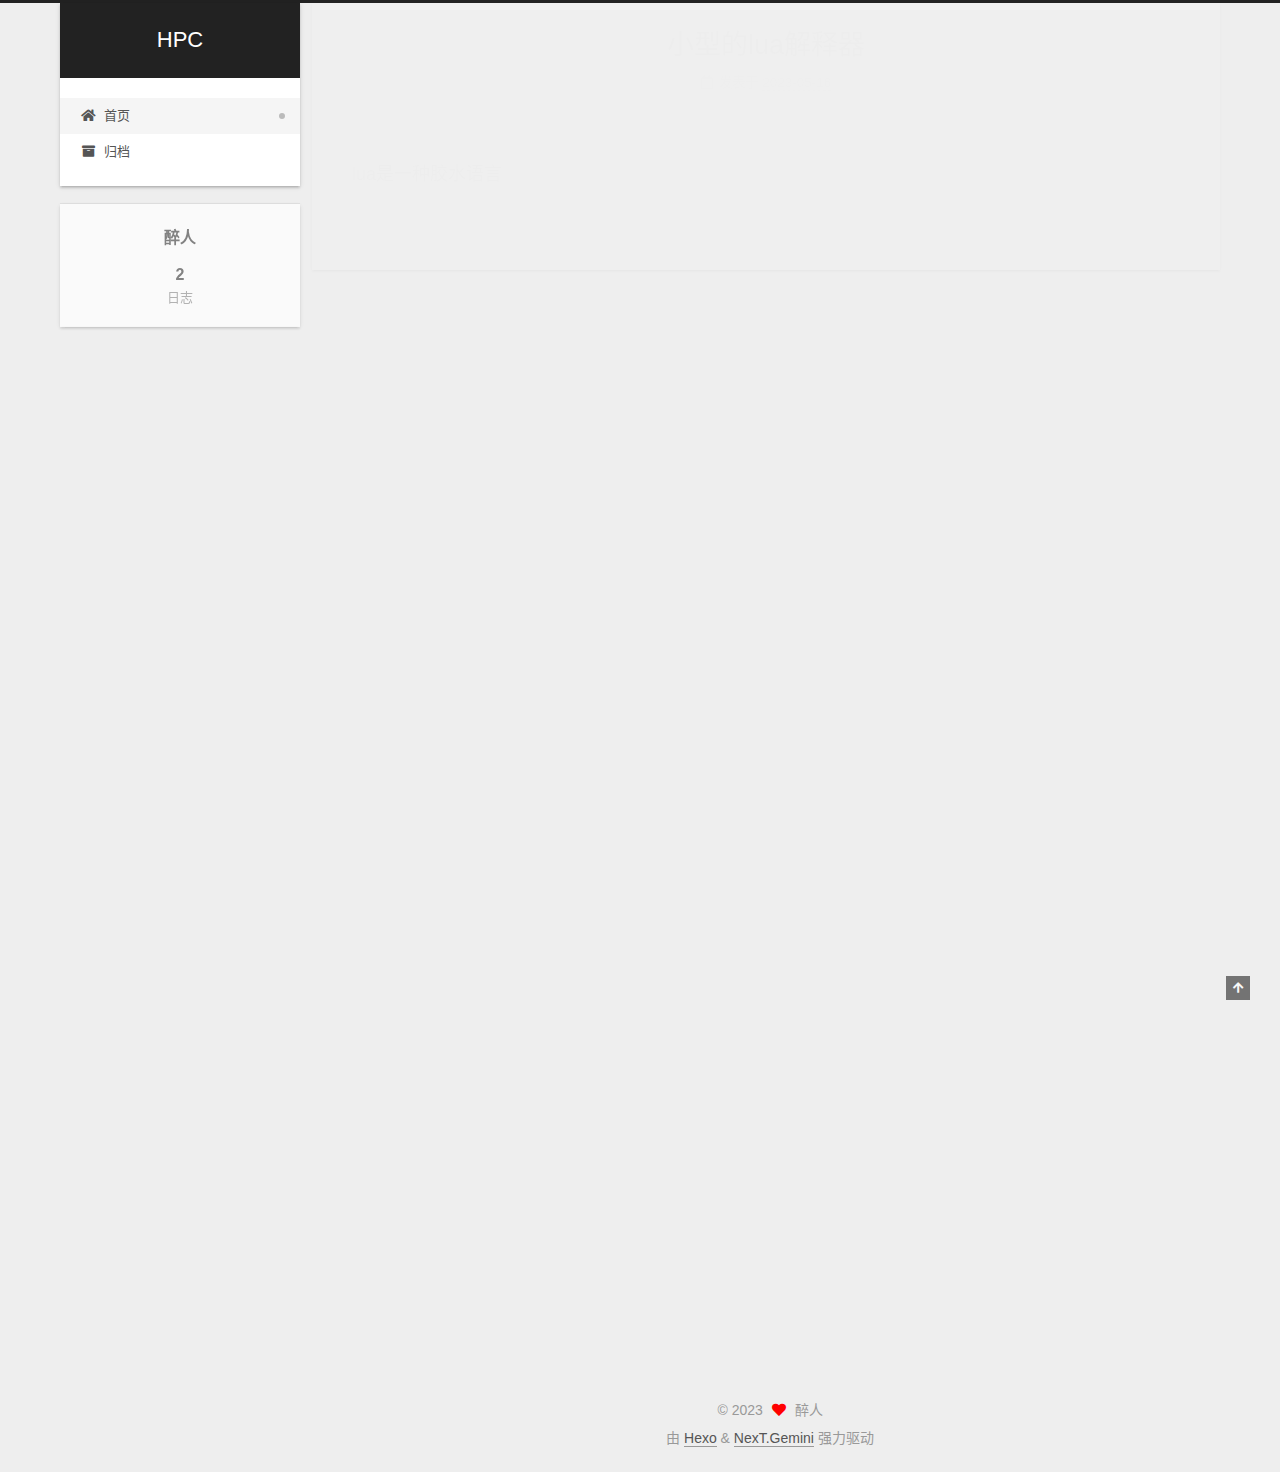
<file: index.html>
<!DOCTYPE html>
<html lang="zh-CN">
<head>
  <meta charset="UTF-8">
<meta name="viewport" content="width=device-width, initial-scale=1, maximum-scale=2">
<meta name="theme-color" content="#222">
<meta name="generator" content="Hexo 6.3.0">
  <link rel="apple-touch-icon" sizes="180x180" href="/images/apple-touch-icon-next.png">
  <link rel="icon" type="image/png" sizes="32x32" href="/images/favicon-32x32-next.png">
  <link rel="icon" type="image/png" sizes="16x16" href="/images/favicon-16x16-next.png">
  <link rel="mask-icon" href="/images/logo.svg" color="#222">

<link rel="stylesheet" href="/css/main.css">


<link rel="stylesheet" href="/lib/font-awesome/css/all.min.css">

<script id="hexo-configurations">
    var NexT = window.NexT || {};
    var CONFIG = {"hostname":"example.com","root":"/","scheme":"Gemini","version":"7.8.0","exturl":false,"sidebar":{"position":"left","display":"post","padding":18,"offset":12,"onmobile":false},"copycode":{"enable":false,"show_result":false,"style":null},"back2top":{"enable":true,"sidebar":false,"scrollpercent":false},"bookmark":{"enable":false,"color":"#222","save":"auto"},"fancybox":false,"mediumzoom":false,"lazyload":false,"pangu":false,"comments":{"style":"tabs","active":null,"storage":true,"lazyload":false,"nav":null},"algolia":{"hits":{"per_page":10},"labels":{"input_placeholder":"Search for Posts","hits_empty":"We didn't find any results for the search: ${query}","hits_stats":"${hits} results found in ${time} ms"}},"localsearch":{"enable":false,"trigger":"auto","top_n_per_article":1,"unescape":false,"preload":false},"motion":{"enable":true,"async":false,"transition":{"post_block":"fadeIn","post_header":"slideDownIn","post_body":"slideDownIn","coll_header":"slideLeftIn","sidebar":"slideUpIn"}}};
  </script>

  <meta property="og:type" content="website">
<meta property="og:title" content="HPC">
<meta property="og:url" content="http://example.com/index.html">
<meta property="og:site_name" content="HPC">
<meta property="og:locale" content="zh_CN">
<meta property="article:author" content="醉人">
<meta name="twitter:card" content="summary">

<link rel="canonical" href="http://example.com/">


<script id="page-configurations">
  // https://hexo.io/docs/variables.html
  CONFIG.page = {
    sidebar: "",
    isHome : true,
    isPost : false,
    lang   : 'zh-CN'
  };
</script>

  <title>HPC</title>
  






  <noscript>
  <style>
  .use-motion .brand,
  .use-motion .menu-item,
  .sidebar-inner,
  .use-motion .post-block,
  .use-motion .pagination,
  .use-motion .comments,
  .use-motion .post-header,
  .use-motion .post-body,
  .use-motion .collection-header { opacity: initial; }

  .use-motion .site-title,
  .use-motion .site-subtitle {
    opacity: initial;
    top: initial;
  }

  .use-motion .logo-line-before i { left: initial; }
  .use-motion .logo-line-after i { right: initial; }
  </style>
</noscript>

</head>

<body itemscope itemtype="http://schema.org/WebPage">
  <div class="container use-motion">
    <div class="headband"></div>

    <header class="header" itemscope itemtype="http://schema.org/WPHeader">
      <div class="header-inner"><div class="site-brand-container">
  <div class="site-nav-toggle">
    <div class="toggle" aria-label="切换导航栏">
      <span class="toggle-line toggle-line-first"></span>
      <span class="toggle-line toggle-line-middle"></span>
      <span class="toggle-line toggle-line-last"></span>
    </div>
  </div>

  <div class="site-meta">

    <a href="/" class="brand" rel="start">
      <span class="logo-line-before"><i></i></span>
      <h1 class="site-title">HPC</h1>
      <span class="logo-line-after"><i></i></span>
    </a>
  </div>

  <div class="site-nav-right">
    <div class="toggle popup-trigger">
    </div>
  </div>
</div>




<nav class="site-nav">
  <ul id="menu" class="main-menu menu">
        <li class="menu-item menu-item-home">

    <a href="/" rel="section"><i class="fa fa-home fa-fw"></i>首页</a>

  </li>
        <li class="menu-item menu-item-archives">

    <a href="/archives/" rel="section"><i class="fa fa-archive fa-fw"></i>归档</a>

  </li>
  </ul>
</nav>




</div>
    </header>

    
  <div class="back-to-top">
    <i class="fa fa-arrow-up"></i>
    <span>0%</span>
  </div>


    <main class="main">
      <div class="main-inner">
        <div class="content-wrap">
          

          <div class="content index posts-expand">
            
      
  
  
  <article itemscope itemtype="http://schema.org/Article" class="post-block" lang="zh-CN">
    <link itemprop="mainEntityOfPage" href="http://example.com/2023/05/16/compiler-principle/">

    <span hidden itemprop="author" itemscope itemtype="http://schema.org/Person">
      <meta itemprop="image" content="/images/avatar.gif">
      <meta itemprop="name" content="醉人">
      <meta itemprop="description" content="">
    </span>

    <span hidden itemprop="publisher" itemscope itemtype="http://schema.org/Organization">
      <meta itemprop="name" content="HPC">
    </span>
      <header class="post-header">
        <h2 class="post-title" itemprop="name headline">
          
            <a href="/2023/05/16/compiler-principle/" class="post-title-link" itemprop="url">小型的lua解释器</a>
        </h2>

        <div class="post-meta">
            <span class="post-meta-item">
              <span class="post-meta-item-icon">
                <i class="far fa-calendar"></i>
              </span>
              <span class="post-meta-item-text">发表于</span>
              

              <time title="创建时间：2023-05-16 15:42:59 / 修改时间：15:43:33" itemprop="dateCreated datePublished" datetime="2023-05-16T15:42:59+08:00">2023-05-16</time>
            </span>

          

        </div>
      </header>

    
    
    
    <div class="post-body" itemprop="articleBody">

      
          <p>lua是一种胶水语言</p>

      
    </div>

    
    
    
      <footer class="post-footer">
        <div class="post-eof"></div>
      </footer>
  </article>
  
  
  

      
  
  
  <article itemscope itemtype="http://schema.org/Article" class="post-block" lang="zh-CN">
    <link itemprop="mainEntityOfPage" href="http://example.com/2023/03/12/hello-world/">

    <span hidden itemprop="author" itemscope itemtype="http://schema.org/Person">
      <meta itemprop="image" content="/images/avatar.gif">
      <meta itemprop="name" content="醉人">
      <meta itemprop="description" content="">
    </span>

    <span hidden itemprop="publisher" itemscope itemtype="http://schema.org/Organization">
      <meta itemprop="name" content="HPC">
    </span>
      <header class="post-header">
        <h2 class="post-title" itemprop="name headline">
          
            <a href="/2023/03/12/hello-world/" class="post-title-link" itemprop="url">Hello World</a>
        </h2>

        <div class="post-meta">
            <span class="post-meta-item">
              <span class="post-meta-item-icon">
                <i class="far fa-calendar"></i>
              </span>
              <span class="post-meta-item-text">发表于</span>

              <time title="创建时间：2023-03-12 15:30:56" itemprop="dateCreated datePublished" datetime="2023-03-12T15:30:56+08:00">2023-03-12</time>
            </span>

          

        </div>
      </header>

    
    
    
    <div class="post-body" itemprop="articleBody">

      
          <p>Welcome to <a target="_blank" rel="noopener" href="https://hexo.io/">Hexo</a>! This is your very first post. Check <a target="_blank" rel="noopener" href="https://hexo.io/docs/">documentation</a> for more info. If you get any problems when using Hexo, you can find the answer in <a target="_blank" rel="noopener" href="https://hexo.io/docs/troubleshooting.html">troubleshooting</a> or you can ask me on <a target="_blank" rel="noopener" href="https://github.com/hexojs/hexo/issues">GitHub</a>.</p>
<h2 id="Quick-Start"><a href="#Quick-Start" class="headerlink" title="Quick Start"></a>Quick Start</h2><h3 id="Create-a-new-post"><a href="#Create-a-new-post" class="headerlink" title="Create a new post"></a>Create a new post</h3><figure class="highlight bash"><table><tr><td class="gutter"><pre><span class="line">1</span><br></pre></td><td class="code"><pre><span class="line">$ hexo new <span class="string">&quot;My New Post&quot;</span></span><br></pre></td></tr></table></figure>

<p>More info: <a target="_blank" rel="noopener" href="https://hexo.io/docs/writing.html">Writing</a></p>
<h3 id="Run-server"><a href="#Run-server" class="headerlink" title="Run server"></a>Run server</h3><figure class="highlight bash"><table><tr><td class="gutter"><pre><span class="line">1</span><br></pre></td><td class="code"><pre><span class="line">$ hexo server</span><br></pre></td></tr></table></figure>

<p>More info: <a target="_blank" rel="noopener" href="https://hexo.io/docs/server.html">Server</a></p>
<h3 id="Generate-static-files"><a href="#Generate-static-files" class="headerlink" title="Generate static files"></a>Generate static files</h3><figure class="highlight bash"><table><tr><td class="gutter"><pre><span class="line">1</span><br></pre></td><td class="code"><pre><span class="line">$ hexo generate</span><br></pre></td></tr></table></figure>

<p>More info: <a target="_blank" rel="noopener" href="https://hexo.io/docs/generating.html">Generating</a></p>
<h3 id="Deploy-to-remote-sites"><a href="#Deploy-to-remote-sites" class="headerlink" title="Deploy to remote sites"></a>Deploy to remote sites</h3><figure class="highlight bash"><table><tr><td class="gutter"><pre><span class="line">1</span><br></pre></td><td class="code"><pre><span class="line">$ hexo deploy</span><br></pre></td></tr></table></figure>

<p>More info: <a target="_blank" rel="noopener" href="https://hexo.io/docs/one-command-deployment.html">Deployment</a></p>

      
    </div>

    
    
    
      <footer class="post-footer">
        <div class="post-eof"></div>
      </footer>
  </article>
  
  
  


  



          </div>
          

<script>
  window.addEventListener('tabs:register', () => {
    let { activeClass } = CONFIG.comments;
    if (CONFIG.comments.storage) {
      activeClass = localStorage.getItem('comments_active') || activeClass;
    }
    if (activeClass) {
      let activeTab = document.querySelector(`a[href="#comment-${activeClass}"]`);
      if (activeTab) {
        activeTab.click();
      }
    }
  });
  if (CONFIG.comments.storage) {
    window.addEventListener('tabs:click', event => {
      if (!event.target.matches('.tabs-comment .tab-content .tab-pane')) return;
      let commentClass = event.target.classList[1];
      localStorage.setItem('comments_active', commentClass);
    });
  }
</script>

        </div>
          
  
  <div class="toggle sidebar-toggle">
    <span class="toggle-line toggle-line-first"></span>
    <span class="toggle-line toggle-line-middle"></span>
    <span class="toggle-line toggle-line-last"></span>
  </div>

  <aside class="sidebar">
    <div class="sidebar-inner">

      <ul class="sidebar-nav motion-element">
        <li class="sidebar-nav-toc">
          文章目录
        </li>
        <li class="sidebar-nav-overview">
          站点概览
        </li>
      </ul>

      <!--noindex-->
      <div class="post-toc-wrap sidebar-panel">
      </div>
      <!--/noindex-->

      <div class="site-overview-wrap sidebar-panel">
        <div class="site-author motion-element" itemprop="author" itemscope itemtype="http://schema.org/Person">
  <p class="site-author-name" itemprop="name">醉人</p>
  <div class="site-description" itemprop="description"></div>
</div>
<div class="site-state-wrap motion-element">
  <nav class="site-state">
      <div class="site-state-item site-state-posts">
          <a href="/archives/">
        
          <span class="site-state-item-count">2</span>
          <span class="site-state-item-name">日志</span>
        </a>
      </div>
  </nav>
</div>



      </div>

    </div>
  </aside>
  <div id="sidebar-dimmer"></div>


      </div>
    </main>

    <footer class="footer">
      <div class="footer-inner">
        

        

<div class="copyright">
  
  &copy; 
  <span itemprop="copyrightYear">2023</span>
  <span class="with-love">
    <i class="fa fa-heart"></i>
  </span>
  <span class="author" itemprop="copyrightHolder">醉人</span>
</div>
  <div class="powered-by">由 <a href="https://hexo.io/" class="theme-link" rel="noopener" target="_blank">Hexo</a> & <a href="https://theme-next.org/" class="theme-link" rel="noopener" target="_blank">NexT.Gemini</a> 强力驱动
  </div>

        








      </div>
    </footer>
  </div>

  
  <script src="/lib/anime.min.js"></script>
  <script src="/lib/velocity/velocity.min.js"></script>
  <script src="/lib/velocity/velocity.ui.min.js"></script>

<script src="/js/utils.js"></script>

<script src="/js/motion.js"></script>


<script src="/js/schemes/pisces.js"></script>


<script src="/js/next-boot.js"></script>




  















  

  

</body>
</html>
</file>
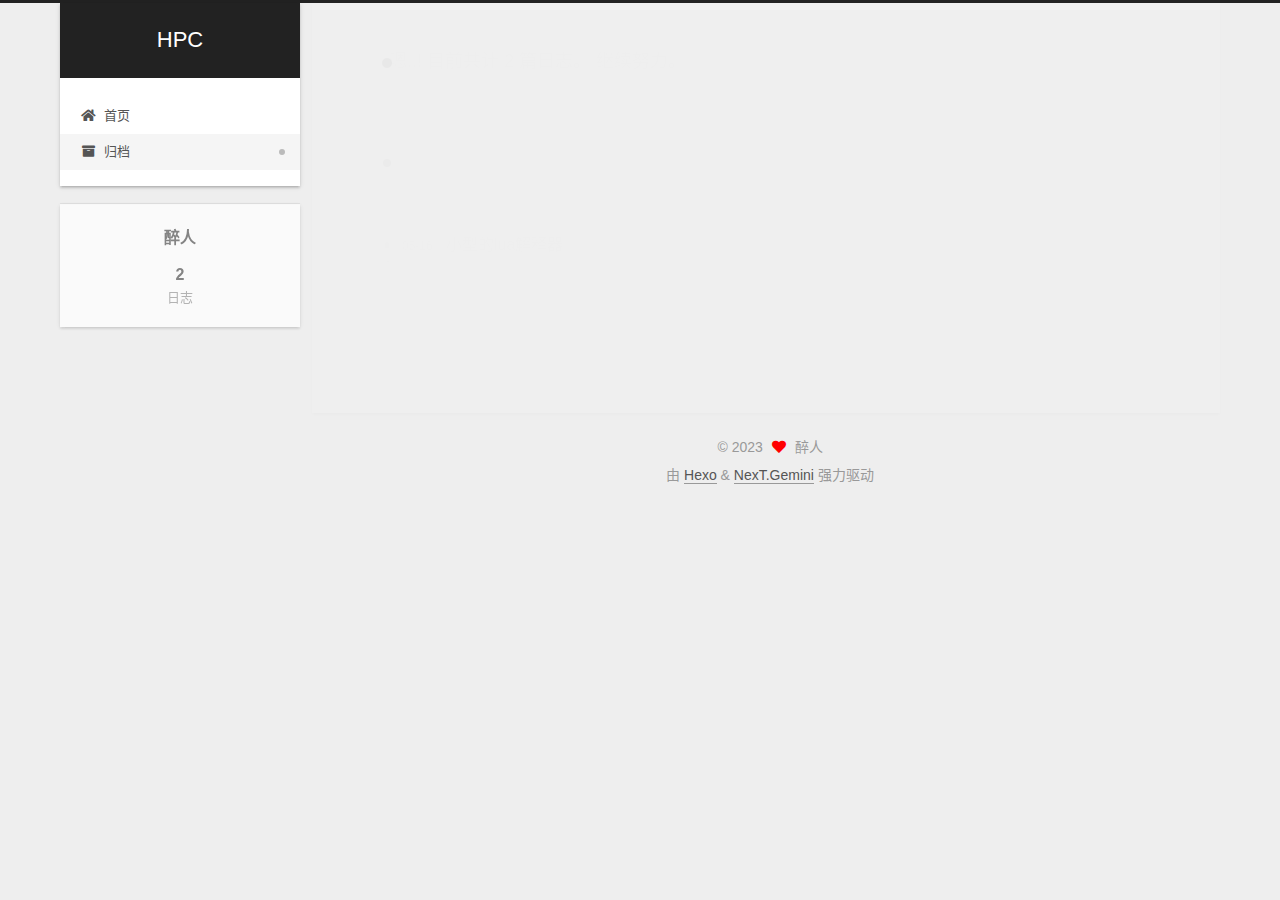
<file: archives/index.html>
<!DOCTYPE html>
<html lang="zh-CN">
<head>
  <meta charset="UTF-8">
<meta name="viewport" content="width=device-width, initial-scale=1, maximum-scale=2">
<meta name="theme-color" content="#222">
<meta name="generator" content="Hexo 6.3.0">
  <link rel="apple-touch-icon" sizes="180x180" href="/images/apple-touch-icon-next.png">
  <link rel="icon" type="image/png" sizes="32x32" href="/images/favicon-32x32-next.png">
  <link rel="icon" type="image/png" sizes="16x16" href="/images/favicon-16x16-next.png">
  <link rel="mask-icon" href="/images/logo.svg" color="#222">

<link rel="stylesheet" href="/css/main.css">


<link rel="stylesheet" href="/lib/font-awesome/css/all.min.css">

<script id="hexo-configurations">
    var NexT = window.NexT || {};
    var CONFIG = {"hostname":"example.com","root":"/","scheme":"Gemini","version":"7.8.0","exturl":false,"sidebar":{"position":"left","display":"post","padding":18,"offset":12,"onmobile":false},"copycode":{"enable":false,"show_result":false,"style":null},"back2top":{"enable":true,"sidebar":false,"scrollpercent":false},"bookmark":{"enable":false,"color":"#222","save":"auto"},"fancybox":false,"mediumzoom":false,"lazyload":false,"pangu":false,"comments":{"style":"tabs","active":null,"storage":true,"lazyload":false,"nav":null},"algolia":{"hits":{"per_page":10},"labels":{"input_placeholder":"Search for Posts","hits_empty":"We didn't find any results for the search: ${query}","hits_stats":"${hits} results found in ${time} ms"}},"localsearch":{"enable":false,"trigger":"auto","top_n_per_article":1,"unescape":false,"preload":false},"motion":{"enable":true,"async":false,"transition":{"post_block":"fadeIn","post_header":"slideDownIn","post_body":"slideDownIn","coll_header":"slideLeftIn","sidebar":"slideUpIn"}}};
  </script>

  <meta property="og:type" content="website">
<meta property="og:title" content="HPC">
<meta property="og:url" content="http://example.com/archives/index.html">
<meta property="og:site_name" content="HPC">
<meta property="og:locale" content="zh_CN">
<meta property="article:author" content="醉人">
<meta name="twitter:card" content="summary">

<link rel="canonical" href="http://example.com/archives/">


<script id="page-configurations">
  // https://hexo.io/docs/variables.html
  CONFIG.page = {
    sidebar: "",
    isHome : false,
    isPost : false,
    lang   : 'zh-CN'
  };
</script>

  <title>归档 | HPC</title>
  






  <noscript>
  <style>
  .use-motion .brand,
  .use-motion .menu-item,
  .sidebar-inner,
  .use-motion .post-block,
  .use-motion .pagination,
  .use-motion .comments,
  .use-motion .post-header,
  .use-motion .post-body,
  .use-motion .collection-header { opacity: initial; }

  .use-motion .site-title,
  .use-motion .site-subtitle {
    opacity: initial;
    top: initial;
  }

  .use-motion .logo-line-before i { left: initial; }
  .use-motion .logo-line-after i { right: initial; }
  </style>
</noscript>

</head>

<body itemscope itemtype="http://schema.org/WebPage">
  <div class="container use-motion">
    <div class="headband"></div>

    <header class="header" itemscope itemtype="http://schema.org/WPHeader">
      <div class="header-inner"><div class="site-brand-container">
  <div class="site-nav-toggle">
    <div class="toggle" aria-label="切换导航栏">
      <span class="toggle-line toggle-line-first"></span>
      <span class="toggle-line toggle-line-middle"></span>
      <span class="toggle-line toggle-line-last"></span>
    </div>
  </div>

  <div class="site-meta">

    <a href="/" class="brand" rel="start">
      <span class="logo-line-before"><i></i></span>
      <h1 class="site-title">HPC</h1>
      <span class="logo-line-after"><i></i></span>
    </a>
  </div>

  <div class="site-nav-right">
    <div class="toggle popup-trigger">
    </div>
  </div>
</div>




<nav class="site-nav">
  <ul id="menu" class="main-menu menu">
        <li class="menu-item menu-item-home">

    <a href="/" rel="section"><i class="fa fa-home fa-fw"></i>首页</a>

  </li>
        <li class="menu-item menu-item-archives">

    <a href="/archives/" rel="section"><i class="fa fa-archive fa-fw"></i>归档</a>

  </li>
  </ul>
</nav>




</div>
    </header>

    
  <div class="back-to-top">
    <i class="fa fa-arrow-up"></i>
    <span>0%</span>
  </div>


    <main class="main">
      <div class="main-inner">
        <div class="content-wrap">
          

          <div class="content archive">
            

  
  
  
  <div class="post-block">
    <div class="posts-collapse">
      <div class="collection-title">
        <span class="collection-header">嗯..! 目前共计 2 篇日志。 继续努力。</span>
      </div>

      
    <div class="collection-year">
      <span class="collection-header">2023</span>
    </div>

  <article itemscope itemtype="http://schema.org/Article">
    <header class="post-header">

      <div class="post-meta">
        <time itemprop="dateCreated"
              datetime="2023-05-16T15:42:59+08:00"
              content="2023-05-16">
          05-16
        </time>
      </div>

      <div class="post-title">
          <a class="post-title-link" href="/2023/05/16/compiler-principle/" itemprop="url">
            <span itemprop="name">小型的lua解释器</span>
          </a>
      </div>

    </header>
  </article>

  <article itemscope itemtype="http://schema.org/Article">
    <header class="post-header">

      <div class="post-meta">
        <time itemprop="dateCreated"
              datetime="2023-03-12T15:30:56+08:00"
              content="2023-03-12">
          03-12
        </time>
      </div>

      <div class="post-title">
          <a class="post-title-link" href="/2023/03/12/hello-world/" itemprop="url">
            <span itemprop="name">Hello World</span>
          </a>
      </div>

    </header>
  </article>


    </div>
  </div>
  
  
  

  



          </div>
          

<script>
  window.addEventListener('tabs:register', () => {
    let { activeClass } = CONFIG.comments;
    if (CONFIG.comments.storage) {
      activeClass = localStorage.getItem('comments_active') || activeClass;
    }
    if (activeClass) {
      let activeTab = document.querySelector(`a[href="#comment-${activeClass}"]`);
      if (activeTab) {
        activeTab.click();
      }
    }
  });
  if (CONFIG.comments.storage) {
    window.addEventListener('tabs:click', event => {
      if (!event.target.matches('.tabs-comment .tab-content .tab-pane')) return;
      let commentClass = event.target.classList[1];
      localStorage.setItem('comments_active', commentClass);
    });
  }
</script>

        </div>
          
  
  <div class="toggle sidebar-toggle">
    <span class="toggle-line toggle-line-first"></span>
    <span class="toggle-line toggle-line-middle"></span>
    <span class="toggle-line toggle-line-last"></span>
  </div>

  <aside class="sidebar">
    <div class="sidebar-inner">

      <ul class="sidebar-nav motion-element">
        <li class="sidebar-nav-toc">
          文章目录
        </li>
        <li class="sidebar-nav-overview">
          站点概览
        </li>
      </ul>

      <!--noindex-->
      <div class="post-toc-wrap sidebar-panel">
      </div>
      <!--/noindex-->

      <div class="site-overview-wrap sidebar-panel">
        <div class="site-author motion-element" itemprop="author" itemscope itemtype="http://schema.org/Person">
  <p class="site-author-name" itemprop="name">醉人</p>
  <div class="site-description" itemprop="description"></div>
</div>
<div class="site-state-wrap motion-element">
  <nav class="site-state">
      <div class="site-state-item site-state-posts">
          <a href="/archives/">
        
          <span class="site-state-item-count">2</span>
          <span class="site-state-item-name">日志</span>
        </a>
      </div>
  </nav>
</div>



      </div>

    </div>
  </aside>
  <div id="sidebar-dimmer"></div>


      </div>
    </main>

    <footer class="footer">
      <div class="footer-inner">
        

        

<div class="copyright">
  
  &copy; 
  <span itemprop="copyrightYear">2023</span>
  <span class="with-love">
    <i class="fa fa-heart"></i>
  </span>
  <span class="author" itemprop="copyrightHolder">醉人</span>
</div>
  <div class="powered-by">由 <a href="https://hexo.io/" class="theme-link" rel="noopener" target="_blank">Hexo</a> & <a href="https://theme-next.org/" class="theme-link" rel="noopener" target="_blank">NexT.Gemini</a> 强力驱动
  </div>

        








      </div>
    </footer>
  </div>

  
  <script src="/lib/anime.min.js"></script>
  <script src="/lib/velocity/velocity.min.js"></script>
  <script src="/lib/velocity/velocity.ui.min.js"></script>

<script src="/js/utils.js"></script>

<script src="/js/motion.js"></script>


<script src="/js/schemes/pisces.js"></script>


<script src="/js/next-boot.js"></script>




  















  

  

</body>
</html>
</file>
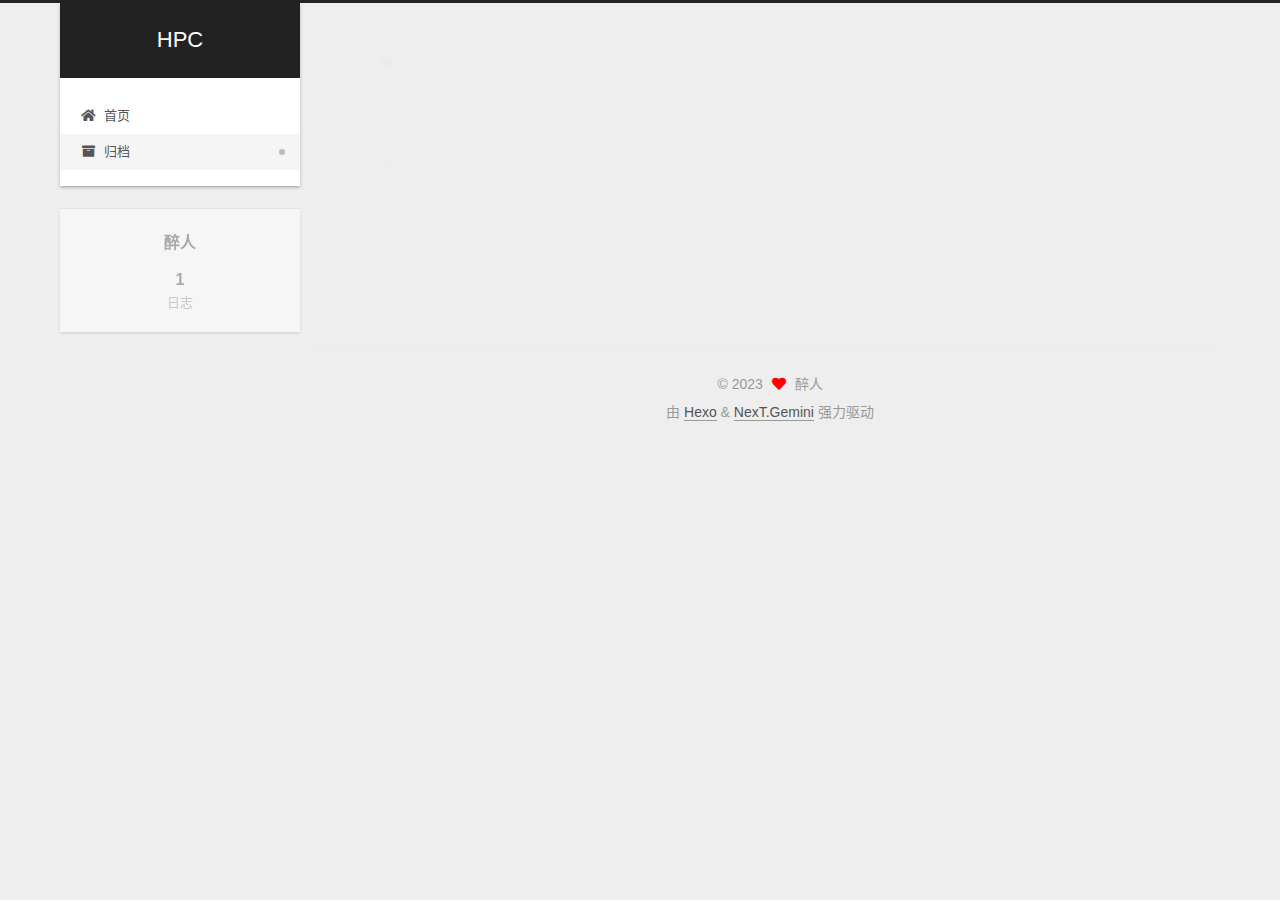
<file: archives/2023/index.html>
<!DOCTYPE html>
<html lang="zh-CN">
<head>
  <meta charset="UTF-8">
<meta name="viewport" content="width=device-width, initial-scale=1, maximum-scale=2">
<meta name="theme-color" content="#222">
<meta name="generator" content="Hexo 6.3.0">
  <link rel="apple-touch-icon" sizes="180x180" href="/images/apple-touch-icon-next.png">
  <link rel="icon" type="image/png" sizes="32x32" href="/images/favicon-32x32-next.png">
  <link rel="icon" type="image/png" sizes="16x16" href="/images/favicon-16x16-next.png">
  <link rel="mask-icon" href="/images/logo.svg" color="#222">

<link rel="stylesheet" href="/css/main.css">


<link rel="stylesheet" href="/lib/font-awesome/css/all.min.css">

<script id="hexo-configurations">
    var NexT = window.NexT || {};
    var CONFIG = {"hostname":"example.com","root":"/","scheme":"Gemini","version":"7.8.0","exturl":false,"sidebar":{"position":"left","display":"post","padding":18,"offset":12,"onmobile":false},"copycode":{"enable":false,"show_result":false,"style":null},"back2top":{"enable":true,"sidebar":false,"scrollpercent":false},"bookmark":{"enable":false,"color":"#222","save":"auto"},"fancybox":false,"mediumzoom":false,"lazyload":false,"pangu":false,"comments":{"style":"tabs","active":null,"storage":true,"lazyload":false,"nav":null},"algolia":{"hits":{"per_page":10},"labels":{"input_placeholder":"Search for Posts","hits_empty":"We didn't find any results for the search: ${query}","hits_stats":"${hits} results found in ${time} ms"}},"localsearch":{"enable":false,"trigger":"auto","top_n_per_article":1,"unescape":false,"preload":false},"motion":{"enable":true,"async":false,"transition":{"post_block":"fadeIn","post_header":"slideDownIn","post_body":"slideDownIn","coll_header":"slideLeftIn","sidebar":"slideUpIn"}}};
  </script>

  <meta property="og:type" content="website">
<meta property="og:title" content="HPC">
<meta property="og:url" content="http://example.com/archives/2023/index.html">
<meta property="og:site_name" content="HPC">
<meta property="og:locale" content="zh_CN">
<meta property="article:author" content="醉人">
<meta name="twitter:card" content="summary">

<link rel="canonical" href="http://example.com/archives/2023/">


<script id="page-configurations">
  // https://hexo.io/docs/variables.html
  CONFIG.page = {
    sidebar: "",
    isHome : false,
    isPost : false,
    lang   : 'zh-CN'
  };
</script>

  <title>归档 | HPC</title>
  






  <noscript>
  <style>
  .use-motion .brand,
  .use-motion .menu-item,
  .sidebar-inner,
  .use-motion .post-block,
  .use-motion .pagination,
  .use-motion .comments,
  .use-motion .post-header,
  .use-motion .post-body,
  .use-motion .collection-header { opacity: initial; }

  .use-motion .site-title,
  .use-motion .site-subtitle {
    opacity: initial;
    top: initial;
  }

  .use-motion .logo-line-before i { left: initial; }
  .use-motion .logo-line-after i { right: initial; }
  </style>
</noscript>

</head>

<body itemscope itemtype="http://schema.org/WebPage">
  <div class="container use-motion">
    <div class="headband"></div>

    <header class="header" itemscope itemtype="http://schema.org/WPHeader">
      <div class="header-inner"><div class="site-brand-container">
  <div class="site-nav-toggle">
    <div class="toggle" aria-label="切换导航栏">
      <span class="toggle-line toggle-line-first"></span>
      <span class="toggle-line toggle-line-middle"></span>
      <span class="toggle-line toggle-line-last"></span>
    </div>
  </div>

  <div class="site-meta">

    <a href="/" class="brand" rel="start">
      <span class="logo-line-before"><i></i></span>
      <h1 class="site-title">HPC</h1>
      <span class="logo-line-after"><i></i></span>
    </a>
  </div>

  <div class="site-nav-right">
    <div class="toggle popup-trigger">
    </div>
  </div>
</div>




<nav class="site-nav">
  <ul id="menu" class="main-menu menu">
        <li class="menu-item menu-item-home">

    <a href="/" rel="section"><i class="fa fa-home fa-fw"></i>首页</a>

  </li>
        <li class="menu-item menu-item-archives">

    <a href="/archives/" rel="section"><i class="fa fa-archive fa-fw"></i>归档</a>

  </li>
  </ul>
</nav>




</div>
    </header>

    
  <div class="back-to-top">
    <i class="fa fa-arrow-up"></i>
    <span>0%</span>
  </div>


    <main class="main">
      <div class="main-inner">
        <div class="content-wrap">
          

          <div class="content archive">
            

  
  
  
  <div class="post-block">
    <div class="posts-collapse">
      <div class="collection-title">
        <span class="collection-header">嗯..! 目前共计 1 篇日志。 继续努力。</span>
      </div>

      
    <div class="collection-year">
      <span class="collection-header">2023</span>
    </div>

  <article itemscope itemtype="http://schema.org/Article">
    <header class="post-header">

      <div class="post-meta">
        <time itemprop="dateCreated"
              datetime="2023-03-12T15:30:56+08:00"
              content="2023-03-12">
          03-12
        </time>
      </div>

      <div class="post-title">
          <a class="post-title-link" href="/2023/03/12/hello-world/" itemprop="url">
            <span itemprop="name">Hello World</span>
          </a>
      </div>

    </header>
  </article>


    </div>
  </div>
  
  
  

  



          </div>
          

<script>
  window.addEventListener('tabs:register', () => {
    let { activeClass } = CONFIG.comments;
    if (CONFIG.comments.storage) {
      activeClass = localStorage.getItem('comments_active') || activeClass;
    }
    if (activeClass) {
      let activeTab = document.querySelector(`a[href="#comment-${activeClass}"]`);
      if (activeTab) {
        activeTab.click();
      }
    }
  });
  if (CONFIG.comments.storage) {
    window.addEventListener('tabs:click', event => {
      if (!event.target.matches('.tabs-comment .tab-content .tab-pane')) return;
      let commentClass = event.target.classList[1];
      localStorage.setItem('comments_active', commentClass);
    });
  }
</script>

        </div>
          
  
  <div class="toggle sidebar-toggle">
    <span class="toggle-line toggle-line-first"></span>
    <span class="toggle-line toggle-line-middle"></span>
    <span class="toggle-line toggle-line-last"></span>
  </div>

  <aside class="sidebar">
    <div class="sidebar-inner">

      <ul class="sidebar-nav motion-element">
        <li class="sidebar-nav-toc">
          文章目录
        </li>
        <li class="sidebar-nav-overview">
          站点概览
        </li>
      </ul>

      <!--noindex-->
      <div class="post-toc-wrap sidebar-panel">
      </div>
      <!--/noindex-->

      <div class="site-overview-wrap sidebar-panel">
        <div class="site-author motion-element" itemprop="author" itemscope itemtype="http://schema.org/Person">
  <p class="site-author-name" itemprop="name">醉人</p>
  <div class="site-description" itemprop="description"></div>
</div>
<div class="site-state-wrap motion-element">
  <nav class="site-state">
      <div class="site-state-item site-state-posts">
          <a href="/archives/">
        
          <span class="site-state-item-count">1</span>
          <span class="site-state-item-name">日志</span>
        </a>
      </div>
  </nav>
</div>



      </div>

    </div>
  </aside>
  <div id="sidebar-dimmer"></div>


      </div>
    </main>

    <footer class="footer">
      <div class="footer-inner">
        

        

<div class="copyright">
  
  &copy; 
  <span itemprop="copyrightYear">2023</span>
  <span class="with-love">
    <i class="fa fa-heart"></i>
  </span>
  <span class="author" itemprop="copyrightHolder">醉人</span>
</div>
  <div class="powered-by">由 <a href="https://hexo.io/" class="theme-link" rel="noopener" target="_blank">Hexo</a> & <a href="https://theme-next.org/" class="theme-link" rel="noopener" target="_blank">NexT.Gemini</a> 强力驱动
  </div>

        








      </div>
    </footer>
  </div>

  
  <script src="/lib/anime.min.js"></script>
  <script src="/lib/velocity/velocity.min.js"></script>
  <script src="/lib/velocity/velocity.ui.min.js"></script>

<script src="/js/utils.js"></script>

<script src="/js/motion.js"></script>


<script src="/js/schemes/pisces.js"></script>


<script src="/js/next-boot.js"></script>




  















  

  

</body>
</html>
</file>
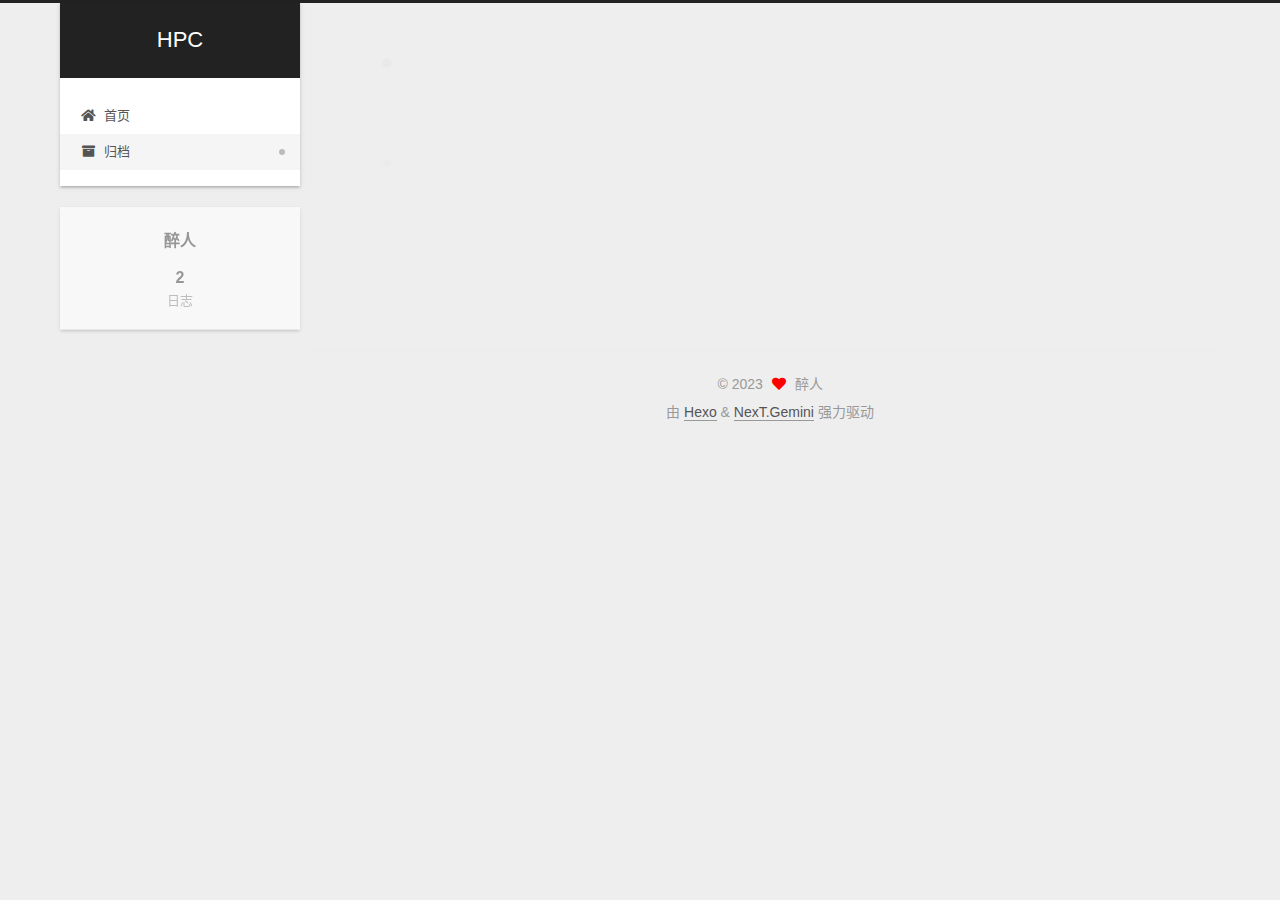
<file: archives/2023/03/index.html>
<!DOCTYPE html>
<html lang="zh-CN">
<head>
  <meta charset="UTF-8">
<meta name="viewport" content="width=device-width, initial-scale=1, maximum-scale=2">
<meta name="theme-color" content="#222">
<meta name="generator" content="Hexo 6.3.0">
  <link rel="apple-touch-icon" sizes="180x180" href="/images/apple-touch-icon-next.png">
  <link rel="icon" type="image/png" sizes="32x32" href="/images/favicon-32x32-next.png">
  <link rel="icon" type="image/png" sizes="16x16" href="/images/favicon-16x16-next.png">
  <link rel="mask-icon" href="/images/logo.svg" color="#222">

<link rel="stylesheet" href="/css/main.css">


<link rel="stylesheet" href="/lib/font-awesome/css/all.min.css">

<script id="hexo-configurations">
    var NexT = window.NexT || {};
    var CONFIG = {"hostname":"example.com","root":"/","scheme":"Gemini","version":"7.8.0","exturl":false,"sidebar":{"position":"left","display":"post","padding":18,"offset":12,"onmobile":false},"copycode":{"enable":false,"show_result":false,"style":null},"back2top":{"enable":true,"sidebar":false,"scrollpercent":false},"bookmark":{"enable":false,"color":"#222","save":"auto"},"fancybox":false,"mediumzoom":false,"lazyload":false,"pangu":false,"comments":{"style":"tabs","active":null,"storage":true,"lazyload":false,"nav":null},"algolia":{"hits":{"per_page":10},"labels":{"input_placeholder":"Search for Posts","hits_empty":"We didn't find any results for the search: ${query}","hits_stats":"${hits} results found in ${time} ms"}},"localsearch":{"enable":false,"trigger":"auto","top_n_per_article":1,"unescape":false,"preload":false},"motion":{"enable":true,"async":false,"transition":{"post_block":"fadeIn","post_header":"slideDownIn","post_body":"slideDownIn","coll_header":"slideLeftIn","sidebar":"slideUpIn"}}};
  </script>

  <meta property="og:type" content="website">
<meta property="og:title" content="HPC">
<meta property="og:url" content="http://example.com/archives/2023/03/index.html">
<meta property="og:site_name" content="HPC">
<meta property="og:locale" content="zh_CN">
<meta property="article:author" content="醉人">
<meta name="twitter:card" content="summary">

<link rel="canonical" href="http://example.com/archives/2023/03/">


<script id="page-configurations">
  // https://hexo.io/docs/variables.html
  CONFIG.page = {
    sidebar: "",
    isHome : false,
    isPost : false,
    lang   : 'zh-CN'
  };
</script>

  <title>归档 | HPC</title>
  






  <noscript>
  <style>
  .use-motion .brand,
  .use-motion .menu-item,
  .sidebar-inner,
  .use-motion .post-block,
  .use-motion .pagination,
  .use-motion .comments,
  .use-motion .post-header,
  .use-motion .post-body,
  .use-motion .collection-header { opacity: initial; }

  .use-motion .site-title,
  .use-motion .site-subtitle {
    opacity: initial;
    top: initial;
  }

  .use-motion .logo-line-before i { left: initial; }
  .use-motion .logo-line-after i { right: initial; }
  </style>
</noscript>

</head>

<body itemscope itemtype="http://schema.org/WebPage">
  <div class="container use-motion">
    <div class="headband"></div>

    <header class="header" itemscope itemtype="http://schema.org/WPHeader">
      <div class="header-inner"><div class="site-brand-container">
  <div class="site-nav-toggle">
    <div class="toggle" aria-label="切换导航栏">
      <span class="toggle-line toggle-line-first"></span>
      <span class="toggle-line toggle-line-middle"></span>
      <span class="toggle-line toggle-line-last"></span>
    </div>
  </div>

  <div class="site-meta">

    <a href="/" class="brand" rel="start">
      <span class="logo-line-before"><i></i></span>
      <h1 class="site-title">HPC</h1>
      <span class="logo-line-after"><i></i></span>
    </a>
  </div>

  <div class="site-nav-right">
    <div class="toggle popup-trigger">
    </div>
  </div>
</div>




<nav class="site-nav">
  <ul id="menu" class="main-menu menu">
        <li class="menu-item menu-item-home">

    <a href="/" rel="section"><i class="fa fa-home fa-fw"></i>首页</a>

  </li>
        <li class="menu-item menu-item-archives">

    <a href="/archives/" rel="section"><i class="fa fa-archive fa-fw"></i>归档</a>

  </li>
  </ul>
</nav>




</div>
    </header>

    
  <div class="back-to-top">
    <i class="fa fa-arrow-up"></i>
    <span>0%</span>
  </div>


    <main class="main">
      <div class="main-inner">
        <div class="content-wrap">
          

          <div class="content archive">
            

  
  
  
  <div class="post-block">
    <div class="posts-collapse">
      <div class="collection-title">
        <span class="collection-header">嗯..! 目前共计 2 篇日志。 继续努力。</span>
      </div>

      
    <div class="collection-year">
      <span class="collection-header">2023</span>
    </div>

  <article itemscope itemtype="http://schema.org/Article">
    <header class="post-header">

      <div class="post-meta">
        <time itemprop="dateCreated"
              datetime="2023-03-12T15:30:56+08:00"
              content="2023-03-12">
          03-12
        </time>
      </div>

      <div class="post-title">
          <a class="post-title-link" href="/2023/03/12/hello-world/" itemprop="url">
            <span itemprop="name">Hello World</span>
          </a>
      </div>

    </header>
  </article>


    </div>
  </div>
  
  
  

  



          </div>
          

<script>
  window.addEventListener('tabs:register', () => {
    let { activeClass } = CONFIG.comments;
    if (CONFIG.comments.storage) {
      activeClass = localStorage.getItem('comments_active') || activeClass;
    }
    if (activeClass) {
      let activeTab = document.querySelector(`a[href="#comment-${activeClass}"]`);
      if (activeTab) {
        activeTab.click();
      }
    }
  });
  if (CONFIG.comments.storage) {
    window.addEventListener('tabs:click', event => {
      if (!event.target.matches('.tabs-comment .tab-content .tab-pane')) return;
      let commentClass = event.target.classList[1];
      localStorage.setItem('comments_active', commentClass);
    });
  }
</script>

        </div>
          
  
  <div class="toggle sidebar-toggle">
    <span class="toggle-line toggle-line-first"></span>
    <span class="toggle-line toggle-line-middle"></span>
    <span class="toggle-line toggle-line-last"></span>
  </div>

  <aside class="sidebar">
    <div class="sidebar-inner">

      <ul class="sidebar-nav motion-element">
        <li class="sidebar-nav-toc">
          文章目录
        </li>
        <li class="sidebar-nav-overview">
          站点概览
        </li>
      </ul>

      <!--noindex-->
      <div class="post-toc-wrap sidebar-panel">
      </div>
      <!--/noindex-->

      <div class="site-overview-wrap sidebar-panel">
        <div class="site-author motion-element" itemprop="author" itemscope itemtype="http://schema.org/Person">
  <p class="site-author-name" itemprop="name">醉人</p>
  <div class="site-description" itemprop="description"></div>
</div>
<div class="site-state-wrap motion-element">
  <nav class="site-state">
      <div class="site-state-item site-state-posts">
          <a href="/archives/">
        
          <span class="site-state-item-count">2</span>
          <span class="site-state-item-name">日志</span>
        </a>
      </div>
  </nav>
</div>



      </div>

    </div>
  </aside>
  <div id="sidebar-dimmer"></div>


      </div>
    </main>

    <footer class="footer">
      <div class="footer-inner">
        

        

<div class="copyright">
  
  &copy; 
  <span itemprop="copyrightYear">2023</span>
  <span class="with-love">
    <i class="fa fa-heart"></i>
  </span>
  <span class="author" itemprop="copyrightHolder">醉人</span>
</div>
  <div class="powered-by">由 <a href="https://hexo.io/" class="theme-link" rel="noopener" target="_blank">Hexo</a> & <a href="https://theme-next.org/" class="theme-link" rel="noopener" target="_blank">NexT.Gemini</a> 强力驱动
  </div>

        








      </div>
    </footer>
  </div>

  
  <script src="/lib/anime.min.js"></script>
  <script src="/lib/velocity/velocity.min.js"></script>
  <script src="/lib/velocity/velocity.ui.min.js"></script>

<script src="/js/utils.js"></script>

<script src="/js/motion.js"></script>


<script src="/js/schemes/pisces.js"></script>


<script src="/js/next-boot.js"></script>




  















  

  

</body>
</html>
</file>
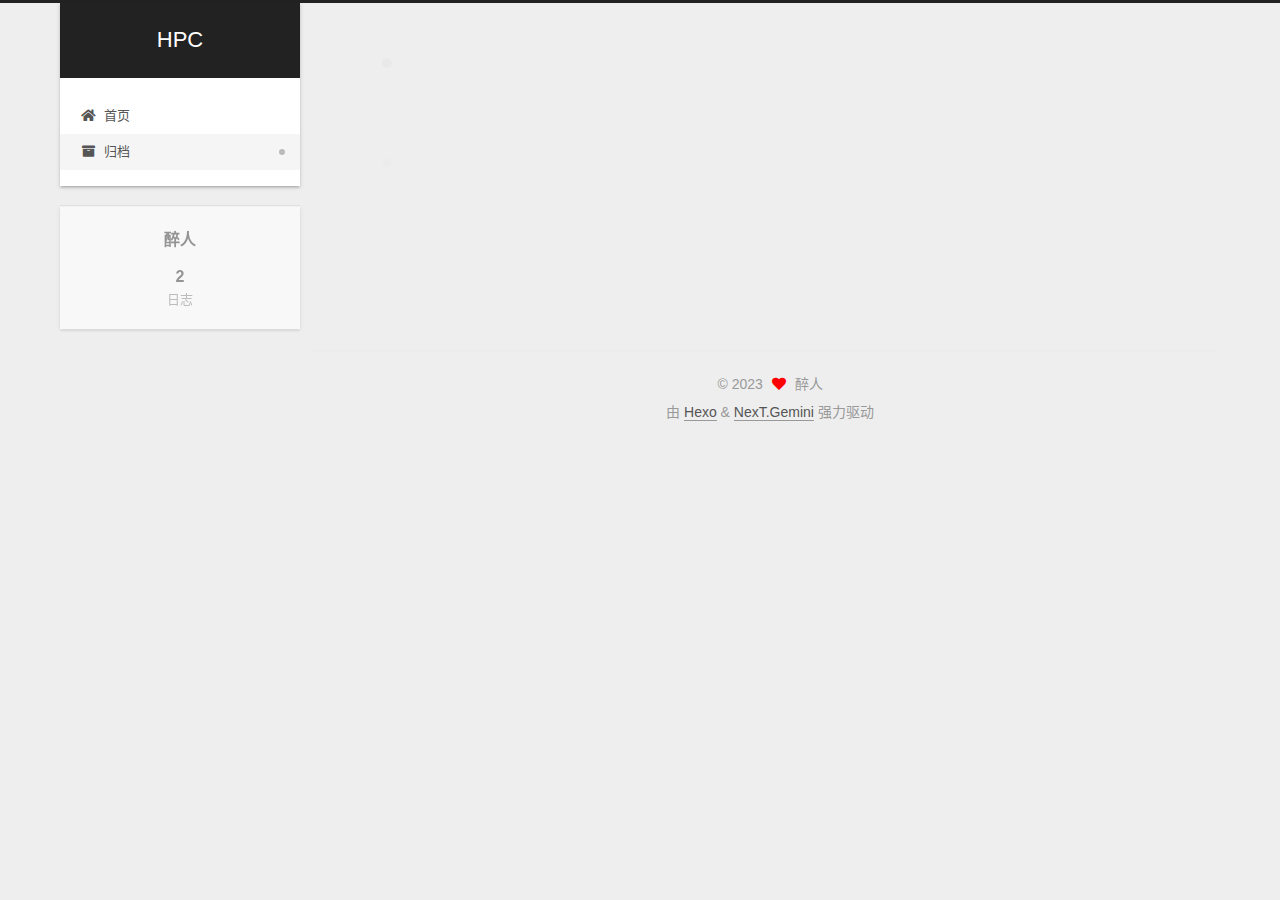
<file: archives/2023/05/index.html>
<!DOCTYPE html>
<html lang="zh-CN">
<head>
  <meta charset="UTF-8">
<meta name="viewport" content="width=device-width, initial-scale=1, maximum-scale=2">
<meta name="theme-color" content="#222">
<meta name="generator" content="Hexo 6.3.0">
  <link rel="apple-touch-icon" sizes="180x180" href="/images/apple-touch-icon-next.png">
  <link rel="icon" type="image/png" sizes="32x32" href="/images/favicon-32x32-next.png">
  <link rel="icon" type="image/png" sizes="16x16" href="/images/favicon-16x16-next.png">
  <link rel="mask-icon" href="/images/logo.svg" color="#222">

<link rel="stylesheet" href="/css/main.css">


<link rel="stylesheet" href="/lib/font-awesome/css/all.min.css">

<script id="hexo-configurations">
    var NexT = window.NexT || {};
    var CONFIG = {"hostname":"example.com","root":"/","scheme":"Gemini","version":"7.8.0","exturl":false,"sidebar":{"position":"left","display":"post","padding":18,"offset":12,"onmobile":false},"copycode":{"enable":false,"show_result":false,"style":null},"back2top":{"enable":true,"sidebar":false,"scrollpercent":false},"bookmark":{"enable":false,"color":"#222","save":"auto"},"fancybox":false,"mediumzoom":false,"lazyload":false,"pangu":false,"comments":{"style":"tabs","active":null,"storage":true,"lazyload":false,"nav":null},"algolia":{"hits":{"per_page":10},"labels":{"input_placeholder":"Search for Posts","hits_empty":"We didn't find any results for the search: ${query}","hits_stats":"${hits} results found in ${time} ms"}},"localsearch":{"enable":false,"trigger":"auto","top_n_per_article":1,"unescape":false,"preload":false},"motion":{"enable":true,"async":false,"transition":{"post_block":"fadeIn","post_header":"slideDownIn","post_body":"slideDownIn","coll_header":"slideLeftIn","sidebar":"slideUpIn"}}};
  </script>

  <meta property="og:type" content="website">
<meta property="og:title" content="HPC">
<meta property="og:url" content="http://example.com/archives/2023/05/index.html">
<meta property="og:site_name" content="HPC">
<meta property="og:locale" content="zh_CN">
<meta property="article:author" content="醉人">
<meta name="twitter:card" content="summary">

<link rel="canonical" href="http://example.com/archives/2023/05/">


<script id="page-configurations">
  // https://hexo.io/docs/variables.html
  CONFIG.page = {
    sidebar: "",
    isHome : false,
    isPost : false,
    lang   : 'zh-CN'
  };
</script>

  <title>归档 | HPC</title>
  






  <noscript>
  <style>
  .use-motion .brand,
  .use-motion .menu-item,
  .sidebar-inner,
  .use-motion .post-block,
  .use-motion .pagination,
  .use-motion .comments,
  .use-motion .post-header,
  .use-motion .post-body,
  .use-motion .collection-header { opacity: initial; }

  .use-motion .site-title,
  .use-motion .site-subtitle {
    opacity: initial;
    top: initial;
  }

  .use-motion .logo-line-before i { left: initial; }
  .use-motion .logo-line-after i { right: initial; }
  </style>
</noscript>

</head>

<body itemscope itemtype="http://schema.org/WebPage">
  <div class="container use-motion">
    <div class="headband"></div>

    <header class="header" itemscope itemtype="http://schema.org/WPHeader">
      <div class="header-inner"><div class="site-brand-container">
  <div class="site-nav-toggle">
    <div class="toggle" aria-label="切换导航栏">
      <span class="toggle-line toggle-line-first"></span>
      <span class="toggle-line toggle-line-middle"></span>
      <span class="toggle-line toggle-line-last"></span>
    </div>
  </div>

  <div class="site-meta">

    <a href="/" class="brand" rel="start">
      <span class="logo-line-before"><i></i></span>
      <h1 class="site-title">HPC</h1>
      <span class="logo-line-after"><i></i></span>
    </a>
  </div>

  <div class="site-nav-right">
    <div class="toggle popup-trigger">
    </div>
  </div>
</div>




<nav class="site-nav">
  <ul id="menu" class="main-menu menu">
        <li class="menu-item menu-item-home">

    <a href="/" rel="section"><i class="fa fa-home fa-fw"></i>首页</a>

  </li>
        <li class="menu-item menu-item-archives">

    <a href="/archives/" rel="section"><i class="fa fa-archive fa-fw"></i>归档</a>

  </li>
  </ul>
</nav>




</div>
    </header>

    
  <div class="back-to-top">
    <i class="fa fa-arrow-up"></i>
    <span>0%</span>
  </div>


    <main class="main">
      <div class="main-inner">
        <div class="content-wrap">
          

          <div class="content archive">
            

  
  
  
  <div class="post-block">
    <div class="posts-collapse">
      <div class="collection-title">
        <span class="collection-header">嗯..! 目前共计 2 篇日志。 继续努力。</span>
      </div>

      
    <div class="collection-year">
      <span class="collection-header">2023</span>
    </div>

  <article itemscope itemtype="http://schema.org/Article">
    <header class="post-header">

      <div class="post-meta">
        <time itemprop="dateCreated"
              datetime="2023-05-16T15:42:59+08:00"
              content="2023-05-16">
          05-16
        </time>
      </div>

      <div class="post-title">
          <a class="post-title-link" href="/2023/05/16/compiler-principle/" itemprop="url">
            <span itemprop="name">小型的lua解释器</span>
          </a>
      </div>

    </header>
  </article>


    </div>
  </div>
  
  
  

  



          </div>
          

<script>
  window.addEventListener('tabs:register', () => {
    let { activeClass } = CONFIG.comments;
    if (CONFIG.comments.storage) {
      activeClass = localStorage.getItem('comments_active') || activeClass;
    }
    if (activeClass) {
      let activeTab = document.querySelector(`a[href="#comment-${activeClass}"]`);
      if (activeTab) {
        activeTab.click();
      }
    }
  });
  if (CONFIG.comments.storage) {
    window.addEventListener('tabs:click', event => {
      if (!event.target.matches('.tabs-comment .tab-content .tab-pane')) return;
      let commentClass = event.target.classList[1];
      localStorage.setItem('comments_active', commentClass);
    });
  }
</script>

        </div>
          
  
  <div class="toggle sidebar-toggle">
    <span class="toggle-line toggle-line-first"></span>
    <span class="toggle-line toggle-line-middle"></span>
    <span class="toggle-line toggle-line-last"></span>
  </div>

  <aside class="sidebar">
    <div class="sidebar-inner">

      <ul class="sidebar-nav motion-element">
        <li class="sidebar-nav-toc">
          文章目录
        </li>
        <li class="sidebar-nav-overview">
          站点概览
        </li>
      </ul>

      <!--noindex-->
      <div class="post-toc-wrap sidebar-panel">
      </div>
      <!--/noindex-->

      <div class="site-overview-wrap sidebar-panel">
        <div class="site-author motion-element" itemprop="author" itemscope itemtype="http://schema.org/Person">
  <p class="site-author-name" itemprop="name">醉人</p>
  <div class="site-description" itemprop="description"></div>
</div>
<div class="site-state-wrap motion-element">
  <nav class="site-state">
      <div class="site-state-item site-state-posts">
          <a href="/archives/">
        
          <span class="site-state-item-count">2</span>
          <span class="site-state-item-name">日志</span>
        </a>
      </div>
  </nav>
</div>



      </div>

    </div>
  </aside>
  <div id="sidebar-dimmer"></div>


      </div>
    </main>

    <footer class="footer">
      <div class="footer-inner">
        

        

<div class="copyright">
  
  &copy; 
  <span itemprop="copyrightYear">2023</span>
  <span class="with-love">
    <i class="fa fa-heart"></i>
  </span>
  <span class="author" itemprop="copyrightHolder">醉人</span>
</div>
  <div class="powered-by">由 <a href="https://hexo.io/" class="theme-link" rel="noopener" target="_blank">Hexo</a> & <a href="https://theme-next.org/" class="theme-link" rel="noopener" target="_blank">NexT.Gemini</a> 强力驱动
  </div>

        








      </div>
    </footer>
  </div>

  
  <script src="/lib/anime.min.js"></script>
  <script src="/lib/velocity/velocity.min.js"></script>
  <script src="/lib/velocity/velocity.ui.min.js"></script>

<script src="/js/utils.js"></script>

<script src="/js/motion.js"></script>


<script src="/js/schemes/pisces.js"></script>


<script src="/js/next-boot.js"></script>




  















  

  

</body>
</html>
</file>
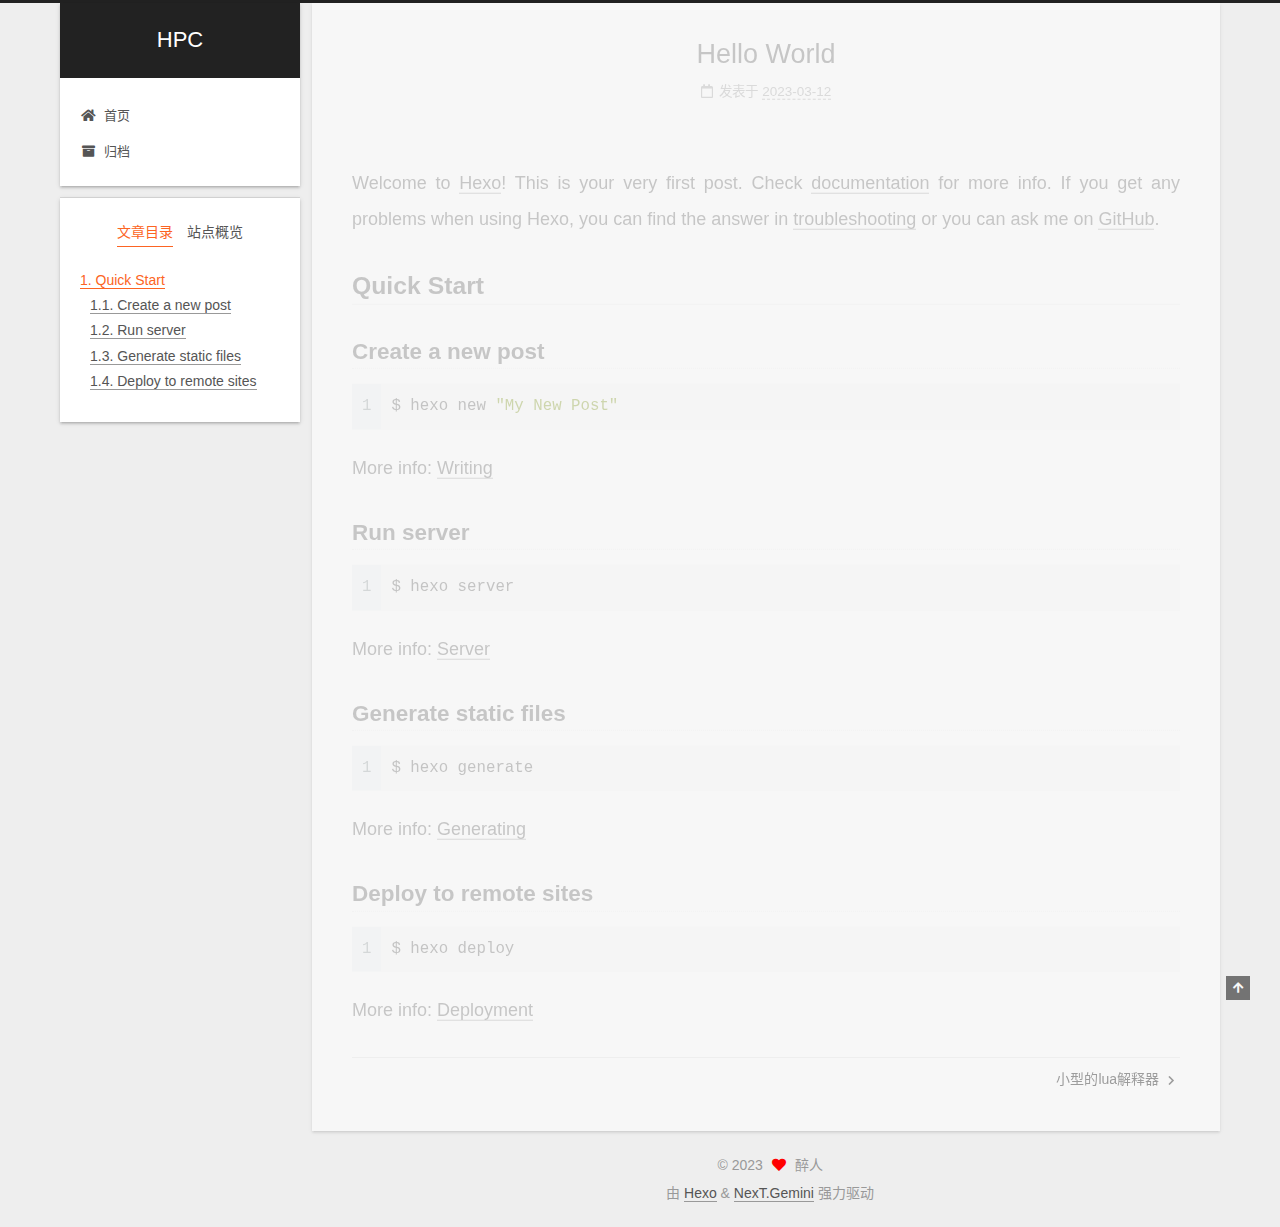
<file: 2023/03/12/hello-world/index.html>
<!DOCTYPE html>
<html lang="zh-CN">
<head>
  <meta charset="UTF-8">
<meta name="viewport" content="width=device-width, initial-scale=1, maximum-scale=2">
<meta name="theme-color" content="#222">
<meta name="generator" content="Hexo 6.3.0">
  <link rel="apple-touch-icon" sizes="180x180" href="/images/apple-touch-icon-next.png">
  <link rel="icon" type="image/png" sizes="32x32" href="/images/favicon-32x32-next.png">
  <link rel="icon" type="image/png" sizes="16x16" href="/images/favicon-16x16-next.png">
  <link rel="mask-icon" href="/images/logo.svg" color="#222">

<link rel="stylesheet" href="/css/main.css">


<link rel="stylesheet" href="/lib/font-awesome/css/all.min.css">

<script id="hexo-configurations">
    var NexT = window.NexT || {};
    var CONFIG = {"hostname":"example.com","root":"/","scheme":"Gemini","version":"7.8.0","exturl":false,"sidebar":{"position":"left","display":"post","padding":18,"offset":12,"onmobile":false},"copycode":{"enable":false,"show_result":false,"style":null},"back2top":{"enable":true,"sidebar":false,"scrollpercent":false},"bookmark":{"enable":false,"color":"#222","save":"auto"},"fancybox":false,"mediumzoom":false,"lazyload":false,"pangu":false,"comments":{"style":"tabs","active":null,"storage":true,"lazyload":false,"nav":null},"algolia":{"hits":{"per_page":10},"labels":{"input_placeholder":"Search for Posts","hits_empty":"We didn't find any results for the search: ${query}","hits_stats":"${hits} results found in ${time} ms"}},"localsearch":{"enable":false,"trigger":"auto","top_n_per_article":1,"unescape":false,"preload":false},"motion":{"enable":true,"async":false,"transition":{"post_block":"fadeIn","post_header":"slideDownIn","post_body":"slideDownIn","coll_header":"slideLeftIn","sidebar":"slideUpIn"}}};
  </script>

  <meta name="description" content="Welcome to Hexo! This is your very first post. Check documentation for more info. If you get any problems when using Hexo, you can find the answer in troubleshooting or you can ask me on GitHub. Quick">
<meta property="og:type" content="article">
<meta property="og:title" content="Hello World">
<meta property="og:url" content="http://example.com/2023/03/12/hello-world/index.html">
<meta property="og:site_name" content="HPC">
<meta property="og:description" content="Welcome to Hexo! This is your very first post. Check documentation for more info. If you get any problems when using Hexo, you can find the answer in troubleshooting or you can ask me on GitHub. Quick">
<meta property="og:locale" content="zh_CN">
<meta property="article:published_time" content="2023-03-12T07:30:56.515Z">
<meta property="article:modified_time" content="2023-03-12T07:30:56.515Z">
<meta property="article:author" content="醉人">
<meta name="twitter:card" content="summary">

<link rel="canonical" href="http://example.com/2023/03/12/hello-world/">


<script id="page-configurations">
  // https://hexo.io/docs/variables.html
  CONFIG.page = {
    sidebar: "",
    isHome : false,
    isPost : true,
    lang   : 'zh-CN'
  };
</script>

  <title>Hello World | HPC</title>
  






  <noscript>
  <style>
  .use-motion .brand,
  .use-motion .menu-item,
  .sidebar-inner,
  .use-motion .post-block,
  .use-motion .pagination,
  .use-motion .comments,
  .use-motion .post-header,
  .use-motion .post-body,
  .use-motion .collection-header { opacity: initial; }

  .use-motion .site-title,
  .use-motion .site-subtitle {
    opacity: initial;
    top: initial;
  }

  .use-motion .logo-line-before i { left: initial; }
  .use-motion .logo-line-after i { right: initial; }
  </style>
</noscript>

</head>

<body itemscope itemtype="http://schema.org/WebPage">
  <div class="container use-motion">
    <div class="headband"></div>

    <header class="header" itemscope itemtype="http://schema.org/WPHeader">
      <div class="header-inner"><div class="site-brand-container">
  <div class="site-nav-toggle">
    <div class="toggle" aria-label="切换导航栏">
      <span class="toggle-line toggle-line-first"></span>
      <span class="toggle-line toggle-line-middle"></span>
      <span class="toggle-line toggle-line-last"></span>
    </div>
  </div>

  <div class="site-meta">

    <a href="/" class="brand" rel="start">
      <span class="logo-line-before"><i></i></span>
      <h1 class="site-title">HPC</h1>
      <span class="logo-line-after"><i></i></span>
    </a>
  </div>

  <div class="site-nav-right">
    <div class="toggle popup-trigger">
    </div>
  </div>
</div>




<nav class="site-nav">
  <ul id="menu" class="main-menu menu">
        <li class="menu-item menu-item-home">

    <a href="/" rel="section"><i class="fa fa-home fa-fw"></i>首页</a>

  </li>
        <li class="menu-item menu-item-archives">

    <a href="/archives/" rel="section"><i class="fa fa-archive fa-fw"></i>归档</a>

  </li>
  </ul>
</nav>




</div>
    </header>

    
  <div class="back-to-top">
    <i class="fa fa-arrow-up"></i>
    <span>0%</span>
  </div>


    <main class="main">
      <div class="main-inner">
        <div class="content-wrap">
          

          <div class="content post posts-expand">
            

    
  
  
  <article itemscope itemtype="http://schema.org/Article" class="post-block" lang="zh-CN">
    <link itemprop="mainEntityOfPage" href="http://example.com/2023/03/12/hello-world/">

    <span hidden itemprop="author" itemscope itemtype="http://schema.org/Person">
      <meta itemprop="image" content="/images/avatar.gif">
      <meta itemprop="name" content="醉人">
      <meta itemprop="description" content="">
    </span>

    <span hidden itemprop="publisher" itemscope itemtype="http://schema.org/Organization">
      <meta itemprop="name" content="HPC">
    </span>
      <header class="post-header">
        <h1 class="post-title" itemprop="name headline">
          Hello World
        </h1>

        <div class="post-meta">
            <span class="post-meta-item">
              <span class="post-meta-item-icon">
                <i class="far fa-calendar"></i>
              </span>
              <span class="post-meta-item-text">发表于</span>

              <time title="创建时间：2023-03-12 15:30:56" itemprop="dateCreated datePublished" datetime="2023-03-12T15:30:56+08:00">2023-03-12</time>
            </span>

          

        </div>
      </header>

    
    
    
    <div class="post-body" itemprop="articleBody">

      
        <p>Welcome to <a target="_blank" rel="noopener" href="https://hexo.io/">Hexo</a>! This is your very first post. Check <a target="_blank" rel="noopener" href="https://hexo.io/docs/">documentation</a> for more info. If you get any problems when using Hexo, you can find the answer in <a target="_blank" rel="noopener" href="https://hexo.io/docs/troubleshooting.html">troubleshooting</a> or you can ask me on <a target="_blank" rel="noopener" href="https://github.com/hexojs/hexo/issues">GitHub</a>.</p>
<h2 id="Quick-Start"><a href="#Quick-Start" class="headerlink" title="Quick Start"></a>Quick Start</h2><h3 id="Create-a-new-post"><a href="#Create-a-new-post" class="headerlink" title="Create a new post"></a>Create a new post</h3><figure class="highlight bash"><table><tr><td class="gutter"><pre><span class="line">1</span><br></pre></td><td class="code"><pre><span class="line">$ hexo new <span class="string">&quot;My New Post&quot;</span></span><br></pre></td></tr></table></figure>

<p>More info: <a target="_blank" rel="noopener" href="https://hexo.io/docs/writing.html">Writing</a></p>
<h3 id="Run-server"><a href="#Run-server" class="headerlink" title="Run server"></a>Run server</h3><figure class="highlight bash"><table><tr><td class="gutter"><pre><span class="line">1</span><br></pre></td><td class="code"><pre><span class="line">$ hexo server</span><br></pre></td></tr></table></figure>

<p>More info: <a target="_blank" rel="noopener" href="https://hexo.io/docs/server.html">Server</a></p>
<h3 id="Generate-static-files"><a href="#Generate-static-files" class="headerlink" title="Generate static files"></a>Generate static files</h3><figure class="highlight bash"><table><tr><td class="gutter"><pre><span class="line">1</span><br></pre></td><td class="code"><pre><span class="line">$ hexo generate</span><br></pre></td></tr></table></figure>

<p>More info: <a target="_blank" rel="noopener" href="https://hexo.io/docs/generating.html">Generating</a></p>
<h3 id="Deploy-to-remote-sites"><a href="#Deploy-to-remote-sites" class="headerlink" title="Deploy to remote sites"></a>Deploy to remote sites</h3><figure class="highlight bash"><table><tr><td class="gutter"><pre><span class="line">1</span><br></pre></td><td class="code"><pre><span class="line">$ hexo deploy</span><br></pre></td></tr></table></figure>

<p>More info: <a target="_blank" rel="noopener" href="https://hexo.io/docs/one-command-deployment.html">Deployment</a></p>

    </div>

    
    
    

      <footer class="post-footer">

        


        
    <div class="post-nav">
      <div class="post-nav-item"></div>
      <div class="post-nav-item">
    <a href="/2023/05/16/compiler-principle/" rel="next" title="小型的lua解释器">
      小型的lua解释器 <i class="fa fa-chevron-right"></i>
    </a></div>
    </div>
      </footer>
    
  </article>
  
  
  



          </div>
          

<script>
  window.addEventListener('tabs:register', () => {
    let { activeClass } = CONFIG.comments;
    if (CONFIG.comments.storage) {
      activeClass = localStorage.getItem('comments_active') || activeClass;
    }
    if (activeClass) {
      let activeTab = document.querySelector(`a[href="#comment-${activeClass}"]`);
      if (activeTab) {
        activeTab.click();
      }
    }
  });
  if (CONFIG.comments.storage) {
    window.addEventListener('tabs:click', event => {
      if (!event.target.matches('.tabs-comment .tab-content .tab-pane')) return;
      let commentClass = event.target.classList[1];
      localStorage.setItem('comments_active', commentClass);
    });
  }
</script>

        </div>
          
  
  <div class="toggle sidebar-toggle">
    <span class="toggle-line toggle-line-first"></span>
    <span class="toggle-line toggle-line-middle"></span>
    <span class="toggle-line toggle-line-last"></span>
  </div>

  <aside class="sidebar">
    <div class="sidebar-inner">

      <ul class="sidebar-nav motion-element">
        <li class="sidebar-nav-toc">
          文章目录
        </li>
        <li class="sidebar-nav-overview">
          站点概览
        </li>
      </ul>

      <!--noindex-->
      <div class="post-toc-wrap sidebar-panel">
          <div class="post-toc motion-element"><ol class="nav"><li class="nav-item nav-level-2"><a class="nav-link" href="#Quick-Start"><span class="nav-number">1.</span> <span class="nav-text">Quick Start</span></a><ol class="nav-child"><li class="nav-item nav-level-3"><a class="nav-link" href="#Create-a-new-post"><span class="nav-number">1.1.</span> <span class="nav-text">Create a new post</span></a></li><li class="nav-item nav-level-3"><a class="nav-link" href="#Run-server"><span class="nav-number">1.2.</span> <span class="nav-text">Run server</span></a></li><li class="nav-item nav-level-3"><a class="nav-link" href="#Generate-static-files"><span class="nav-number">1.3.</span> <span class="nav-text">Generate static files</span></a></li><li class="nav-item nav-level-3"><a class="nav-link" href="#Deploy-to-remote-sites"><span class="nav-number">1.4.</span> <span class="nav-text">Deploy to remote sites</span></a></li></ol></li></ol></div>
      </div>
      <!--/noindex-->

      <div class="site-overview-wrap sidebar-panel">
        <div class="site-author motion-element" itemprop="author" itemscope itemtype="http://schema.org/Person">
  <p class="site-author-name" itemprop="name">醉人</p>
  <div class="site-description" itemprop="description"></div>
</div>
<div class="site-state-wrap motion-element">
  <nav class="site-state">
      <div class="site-state-item site-state-posts">
          <a href="/archives/">
        
          <span class="site-state-item-count">2</span>
          <span class="site-state-item-name">日志</span>
        </a>
      </div>
  </nav>
</div>



      </div>

    </div>
  </aside>
  <div id="sidebar-dimmer"></div>


      </div>
    </main>

    <footer class="footer">
      <div class="footer-inner">
        

        

<div class="copyright">
  
  &copy; 
  <span itemprop="copyrightYear">2023</span>
  <span class="with-love">
    <i class="fa fa-heart"></i>
  </span>
  <span class="author" itemprop="copyrightHolder">醉人</span>
</div>
  <div class="powered-by">由 <a href="https://hexo.io/" class="theme-link" rel="noopener" target="_blank">Hexo</a> & <a href="https://theme-next.org/" class="theme-link" rel="noopener" target="_blank">NexT.Gemini</a> 强力驱动
  </div>

        








      </div>
    </footer>
  </div>

  
  <script src="/lib/anime.min.js"></script>
  <script src="/lib/velocity/velocity.min.js"></script>
  <script src="/lib/velocity/velocity.ui.min.js"></script>

<script src="/js/utils.js"></script>

<script src="/js/motion.js"></script>


<script src="/js/schemes/pisces.js"></script>


<script src="/js/next-boot.js"></script>




  















  

  

</body>
</html>
</file>
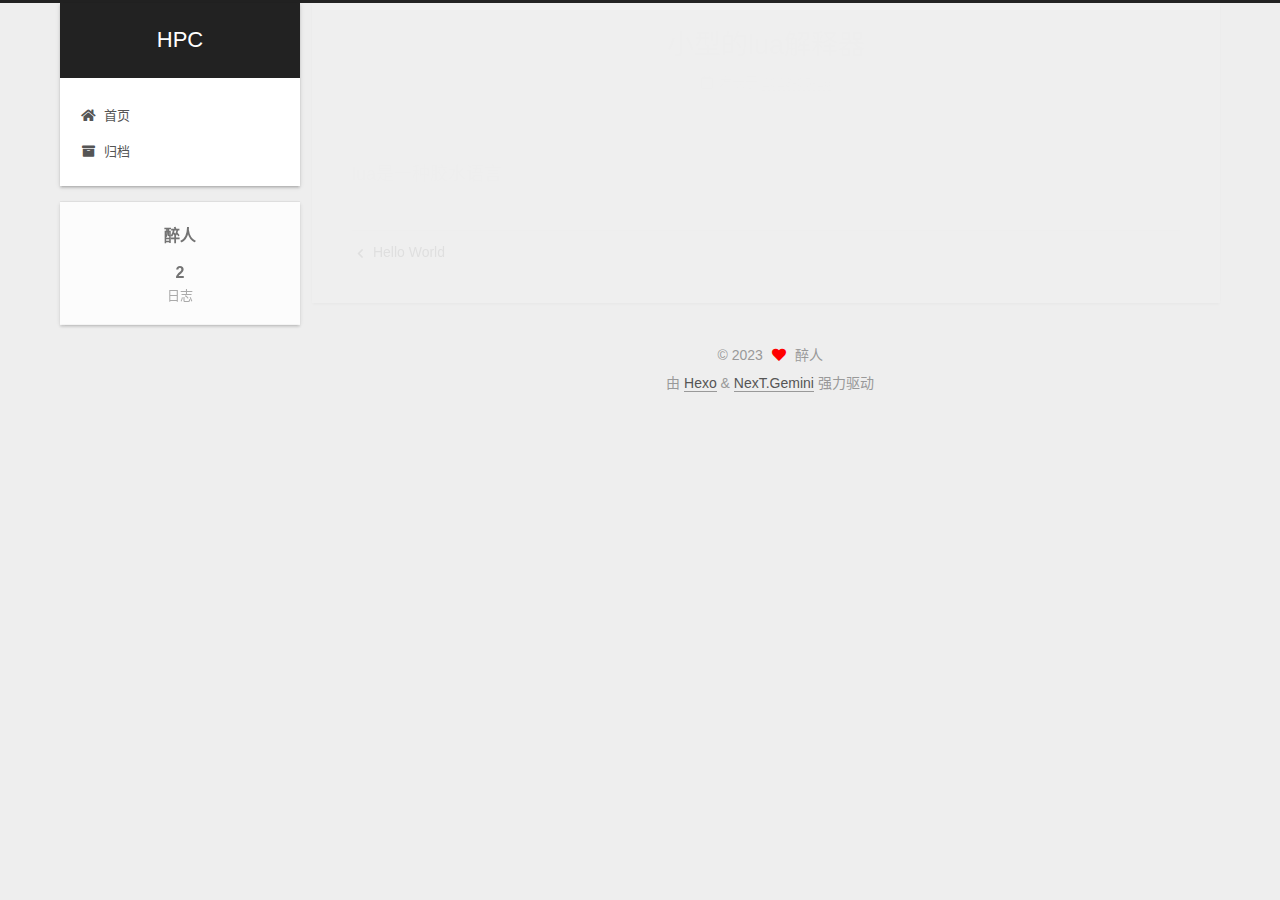
<file: 2023/05/16/compiler-principle/index.html>
<!DOCTYPE html>
<html lang="zh-CN">
<head>
  <meta charset="UTF-8">
<meta name="viewport" content="width=device-width, initial-scale=1, maximum-scale=2">
<meta name="theme-color" content="#222">
<meta name="generator" content="Hexo 6.3.0">
  <link rel="apple-touch-icon" sizes="180x180" href="/images/apple-touch-icon-next.png">
  <link rel="icon" type="image/png" sizes="32x32" href="/images/favicon-32x32-next.png">
  <link rel="icon" type="image/png" sizes="16x16" href="/images/favicon-16x16-next.png">
  <link rel="mask-icon" href="/images/logo.svg" color="#222">

<link rel="stylesheet" href="/css/main.css">


<link rel="stylesheet" href="/lib/font-awesome/css/all.min.css">

<script id="hexo-configurations">
    var NexT = window.NexT || {};
    var CONFIG = {"hostname":"example.com","root":"/","scheme":"Gemini","version":"7.8.0","exturl":false,"sidebar":{"position":"left","display":"post","padding":18,"offset":12,"onmobile":false},"copycode":{"enable":false,"show_result":false,"style":null},"back2top":{"enable":true,"sidebar":false,"scrollpercent":false},"bookmark":{"enable":false,"color":"#222","save":"auto"},"fancybox":false,"mediumzoom":false,"lazyload":false,"pangu":false,"comments":{"style":"tabs","active":null,"storage":true,"lazyload":false,"nav":null},"algolia":{"hits":{"per_page":10},"labels":{"input_placeholder":"Search for Posts","hits_empty":"We didn't find any results for the search: ${query}","hits_stats":"${hits} results found in ${time} ms"}},"localsearch":{"enable":false,"trigger":"auto","top_n_per_article":1,"unescape":false,"preload":false},"motion":{"enable":true,"async":false,"transition":{"post_block":"fadeIn","post_header":"slideDownIn","post_body":"slideDownIn","coll_header":"slideLeftIn","sidebar":"slideUpIn"}}};
  </script>

  <meta name="description" content="lua是一种胶水语言">
<meta property="og:type" content="article">
<meta property="og:title" content="小型的lua解释器">
<meta property="og:url" content="http://example.com/2023/05/16/compiler-principle/index.html">
<meta property="og:site_name" content="HPC">
<meta property="og:description" content="lua是一种胶水语言">
<meta property="og:locale" content="zh_CN">
<meta property="article:published_time" content="2023-05-16T07:42:59.947Z">
<meta property="article:modified_time" content="2023-05-16T07:43:33.781Z">
<meta property="article:author" content="醉人">
<meta name="twitter:card" content="summary">

<link rel="canonical" href="http://example.com/2023/05/16/compiler-principle/">


<script id="page-configurations">
  // https://hexo.io/docs/variables.html
  CONFIG.page = {
    sidebar: "",
    isHome : false,
    isPost : true,
    lang   : 'zh-CN'
  };
</script>

  <title>小型的lua解释器 | HPC</title>
  






  <noscript>
  <style>
  .use-motion .brand,
  .use-motion .menu-item,
  .sidebar-inner,
  .use-motion .post-block,
  .use-motion .pagination,
  .use-motion .comments,
  .use-motion .post-header,
  .use-motion .post-body,
  .use-motion .collection-header { opacity: initial; }

  .use-motion .site-title,
  .use-motion .site-subtitle {
    opacity: initial;
    top: initial;
  }

  .use-motion .logo-line-before i { left: initial; }
  .use-motion .logo-line-after i { right: initial; }
  </style>
</noscript>

</head>

<body itemscope itemtype="http://schema.org/WebPage">
  <div class="container use-motion">
    <div class="headband"></div>

    <header class="header" itemscope itemtype="http://schema.org/WPHeader">
      <div class="header-inner"><div class="site-brand-container">
  <div class="site-nav-toggle">
    <div class="toggle" aria-label="切换导航栏">
      <span class="toggle-line toggle-line-first"></span>
      <span class="toggle-line toggle-line-middle"></span>
      <span class="toggle-line toggle-line-last"></span>
    </div>
  </div>

  <div class="site-meta">

    <a href="/" class="brand" rel="start">
      <span class="logo-line-before"><i></i></span>
      <h1 class="site-title">HPC</h1>
      <span class="logo-line-after"><i></i></span>
    </a>
  </div>

  <div class="site-nav-right">
    <div class="toggle popup-trigger">
    </div>
  </div>
</div>




<nav class="site-nav">
  <ul id="menu" class="main-menu menu">
        <li class="menu-item menu-item-home">

    <a href="/" rel="section"><i class="fa fa-home fa-fw"></i>首页</a>

  </li>
        <li class="menu-item menu-item-archives">

    <a href="/archives/" rel="section"><i class="fa fa-archive fa-fw"></i>归档</a>

  </li>
  </ul>
</nav>




</div>
    </header>

    
  <div class="back-to-top">
    <i class="fa fa-arrow-up"></i>
    <span>0%</span>
  </div>


    <main class="main">
      <div class="main-inner">
        <div class="content-wrap">
          

          <div class="content post posts-expand">
            

    
  
  
  <article itemscope itemtype="http://schema.org/Article" class="post-block" lang="zh-CN">
    <link itemprop="mainEntityOfPage" href="http://example.com/2023/05/16/compiler-principle/">

    <span hidden itemprop="author" itemscope itemtype="http://schema.org/Person">
      <meta itemprop="image" content="/images/avatar.gif">
      <meta itemprop="name" content="醉人">
      <meta itemprop="description" content="">
    </span>

    <span hidden itemprop="publisher" itemscope itemtype="http://schema.org/Organization">
      <meta itemprop="name" content="HPC">
    </span>
      <header class="post-header">
        <h1 class="post-title" itemprop="name headline">
          小型的lua解释器
        </h1>

        <div class="post-meta">
            <span class="post-meta-item">
              <span class="post-meta-item-icon">
                <i class="far fa-calendar"></i>
              </span>
              <span class="post-meta-item-text">发表于</span>
              

              <time title="创建时间：2023-05-16 15:42:59 / 修改时间：15:43:33" itemprop="dateCreated datePublished" datetime="2023-05-16T15:42:59+08:00">2023-05-16</time>
            </span>

          

        </div>
      </header>

    
    
    
    <div class="post-body" itemprop="articleBody">

      
        <p>lua是一种胶水语言</p>

    </div>

    
    
    

      <footer class="post-footer">

        


        
    <div class="post-nav">
      <div class="post-nav-item">
    <a href="/2023/03/12/hello-world/" rel="prev" title="Hello World">
      <i class="fa fa-chevron-left"></i> Hello World
    </a></div>
      <div class="post-nav-item"></div>
    </div>
      </footer>
    
  </article>
  
  
  



          </div>
          

<script>
  window.addEventListener('tabs:register', () => {
    let { activeClass } = CONFIG.comments;
    if (CONFIG.comments.storage) {
      activeClass = localStorage.getItem('comments_active') || activeClass;
    }
    if (activeClass) {
      let activeTab = document.querySelector(`a[href="#comment-${activeClass}"]`);
      if (activeTab) {
        activeTab.click();
      }
    }
  });
  if (CONFIG.comments.storage) {
    window.addEventListener('tabs:click', event => {
      if (!event.target.matches('.tabs-comment .tab-content .tab-pane')) return;
      let commentClass = event.target.classList[1];
      localStorage.setItem('comments_active', commentClass);
    });
  }
</script>

        </div>
          
  
  <div class="toggle sidebar-toggle">
    <span class="toggle-line toggle-line-first"></span>
    <span class="toggle-line toggle-line-middle"></span>
    <span class="toggle-line toggle-line-last"></span>
  </div>

  <aside class="sidebar">
    <div class="sidebar-inner">

      <ul class="sidebar-nav motion-element">
        <li class="sidebar-nav-toc">
          文章目录
        </li>
        <li class="sidebar-nav-overview">
          站点概览
        </li>
      </ul>

      <!--noindex-->
      <div class="post-toc-wrap sidebar-panel">
      </div>
      <!--/noindex-->

      <div class="site-overview-wrap sidebar-panel">
        <div class="site-author motion-element" itemprop="author" itemscope itemtype="http://schema.org/Person">
  <p class="site-author-name" itemprop="name">醉人</p>
  <div class="site-description" itemprop="description"></div>
</div>
<div class="site-state-wrap motion-element">
  <nav class="site-state">
      <div class="site-state-item site-state-posts">
          <a href="/archives/">
        
          <span class="site-state-item-count">2</span>
          <span class="site-state-item-name">日志</span>
        </a>
      </div>
  </nav>
</div>



      </div>

    </div>
  </aside>
  <div id="sidebar-dimmer"></div>


      </div>
    </main>

    <footer class="footer">
      <div class="footer-inner">
        

        

<div class="copyright">
  
  &copy; 
  <span itemprop="copyrightYear">2023</span>
  <span class="with-love">
    <i class="fa fa-heart"></i>
  </span>
  <span class="author" itemprop="copyrightHolder">醉人</span>
</div>
  <div class="powered-by">由 <a href="https://hexo.io/" class="theme-link" rel="noopener" target="_blank">Hexo</a> & <a href="https://theme-next.org/" class="theme-link" rel="noopener" target="_blank">NexT.Gemini</a> 强力驱动
  </div>

        








      </div>
    </footer>
  </div>

  
  <script src="/lib/anime.min.js"></script>
  <script src="/lib/velocity/velocity.min.js"></script>
  <script src="/lib/velocity/velocity.ui.min.js"></script>

<script src="/js/utils.js"></script>

<script src="/js/motion.js"></script>


<script src="/js/schemes/pisces.js"></script>


<script src="/js/next-boot.js"></script>




  















  

  

</body>
</html>
</file>
<file: css/main.css>
:root {
  --body-bg-color: #eee;
  --content-bg-color: #fff;
  --card-bg-color: #f5f5f5;
  --text-color: #555;
  --blockquote-color: #666;
  --link-color: #555;
  --link-hover-color: #222;
  --brand-color: #fff;
  --brand-hover-color: #fff;
  --table-row-odd-bg-color: #f9f9f9;
  --table-row-hover-bg-color: #f5f5f5;
  --menu-item-bg-color: #f5f5f5;
  --btn-default-bg: #fff;
  --btn-default-color: #555;
  --btn-default-border-color: #555;
  --btn-default-hover-bg: #222;
  --btn-default-hover-color: #fff;
  --btn-default-hover-border-color: #222;
}
html {
  line-height: 1.15; /* 1 */
  -webkit-text-size-adjust: 100%; /* 2 */
}
body {
  margin: 0;
}
main {
  display: block;
}
h1 {
  font-size: 2em;
  margin: 0.67em 0;
}
hr {
  box-sizing: content-box; /* 1 */
  height: 0; /* 1 */
  overflow: visible; /* 2 */
}
pre {
  font-family: monospace, monospace; /* 1 */
  font-size: 1em; /* 2 */
}
a {
  background: transparent;
}
abbr[title] {
  border-bottom: none; /* 1 */
  text-decoration: underline; /* 2 */
  text-decoration: underline dotted; /* 2 */
}
b,
strong {
  font-weight: bolder;
}
code,
kbd,
samp {
  font-family: monospace, monospace; /* 1 */
  font-size: 1em; /* 2 */
}
small {
  font-size: 80%;
}
sub,
sup {
  font-size: 75%;
  line-height: 0;
  position: relative;
  vertical-align: baseline;
}
sub {
  bottom: -0.25em;
}
sup {
  top: -0.5em;
}
img {
  border-style: none;
}
button,
input,
optgroup,
select,
textarea {
  font-family: inherit; /* 1 */
  font-size: 100%; /* 1 */
  line-height: 1.15; /* 1 */
  margin: 0; /* 2 */
}
button,
input {
/* 1 */
  overflow: visible;
}
button,
select {
/* 1 */
  text-transform: none;
}
button,
[type='button'],
[type='reset'],
[type='submit'] {
  -webkit-appearance: button;
}
button::-moz-focus-inner,
[type='button']::-moz-focus-inner,
[type='reset']::-moz-focus-inner,
[type='submit']::-moz-focus-inner {
  border-style: none;
  padding: 0;
}
button:-moz-focusring,
[type='button']:-moz-focusring,
[type='reset']:-moz-focusring,
[type='submit']:-moz-focusring {
  outline: 1px dotted ButtonText;
}
fieldset {
  padding: 0.35em 0.75em 0.625em;
}
legend {
  box-sizing: border-box; /* 1 */
  color: inherit; /* 2 */
  display: table; /* 1 */
  max-width: 100%; /* 1 */
  padding: 0; /* 3 */
  white-space: normal; /* 1 */
}
progress {
  vertical-align: baseline;
}
textarea {
  overflow: auto;
}
[type='checkbox'],
[type='radio'] {
  box-sizing: border-box; /* 1 */
  padding: 0; /* 2 */
}
[type='number']::-webkit-inner-spin-button,
[type='number']::-webkit-outer-spin-button {
  height: auto;
}
[type='search'] {
  outline-offset: -2px; /* 2 */
  -webkit-appearance: textfield; /* 1 */
}
[type='search']::-webkit-search-decoration {
  -webkit-appearance: none;
}
::-webkit-file-upload-button {
  font: inherit; /* 2 */
  -webkit-appearance: button; /* 1 */
}
details {
  display: block;
}
summary {
  display: list-item;
}
template {
  display: none;
}
[hidden] {
  display: none;
}
::selection {
  background: #262a30;
  color: #eee;
}
html,
body {
  height: 100%;
}
body {
  background: var(--body-bg-color);
  color: var(--text-color);
  font-family: 'Lato', "PingFang SC", "Microsoft YaHei", sans-serif;
  font-size: 1em;
  line-height: 2;
}
@media (max-width: 991px) {
  body {
    padding-left: 0 !important;
    padding-right: 0 !important;
  }
}
h1,
h2,
h3,
h4,
h5,
h6 {
  font-family: 'Lato', "PingFang SC", "Microsoft YaHei", sans-serif;
  font-weight: bold;
  line-height: 1.5;
  margin: 20px 0 15px;
}
h1 {
  font-size: 1.5em;
}
h2 {
  font-size: 1.375em;
}
h3 {
  font-size: 1.25em;
}
h4 {
  font-size: 1.125em;
}
h5 {
  font-size: 1em;
}
h6 {
  font-size: 0.875em;
}
p {
  margin: 0 0 20px 0;
}
a,
span.exturl {
  border-bottom: 1px solid #999;
  color: var(--link-color);
  outline: 0;
  text-decoration: none;
  overflow-wrap: break-word;
  word-wrap: break-word;
  cursor: pointer;
}
a:hover,
span.exturl:hover {
  border-bottom-color: var(--link-hover-color);
  color: var(--link-hover-color);
}
iframe,
img,
video {
  display: block;
  margin-left: auto;
  margin-right: auto;
  max-width: 100%;
}
hr {
  background-image: repeating-linear-gradient(-45deg, #ddd, #ddd 4px, transparent 4px, transparent 8px);
  border: 0;
  height: 3px;
  margin: 40px 0;
}
blockquote {
  border-left: 4px solid #ddd;
  color: var(--blockquote-color);
  margin: 0;
  padding: 0 15px;
}
blockquote cite::before {
  content: '-';
  padding: 0 5px;
}
dt {
  font-weight: bold;
}
dd {
  margin: 0;
  padding: 0;
}
kbd {
  background-color: #f5f5f5;
  background-image: linear-gradient(#eee, #fff, #eee);
  border: 1px solid #ccc;
  border-radius: 0.2em;
  box-shadow: 0.1em 0.1em 0.2em rgba(0,0,0,0.1);
  color: #555;
  font-family: inherit;
  padding: 0.1em 0.3em;
  white-space: nowrap;
}
.table-container {
  overflow: auto;
}
table {
  border-collapse: collapse;
  border-spacing: 0;
  font-size: 0.875em;
  margin: 0 0 20px 0;
  width: 100%;
}
tbody tr:nth-of-type(odd) {
  background: var(--table-row-odd-bg-color);
}
tbody tr:hover {
  background: var(--table-row-hover-bg-color);
}
caption,
th,
td {
  font-weight: normal;
  padding: 8px;
  vertical-align: middle;
}
th,
td {
  border: 1px solid #ddd;
  border-bottom: 3px solid #ddd;
}
th {
  font-weight: 700;
  padding-bottom: 10px;
}
td {
  border-bottom-width: 1px;
}
.btn {
  background: var(--btn-default-bg);
  border: 2px solid var(--btn-default-border-color);
  border-radius: 2px;
  color: var(--btn-default-color);
  display: inline-block;
  font-size: 0.875em;
  line-height: 2;
  padding: 0 20px;
  text-decoration: none;
  transition-property: background-color;
  transition-delay: 0s;
  transition-duration: 0.2s;
  transition-timing-function: ease-in-out;
}
.btn:hover {
  background: var(--btn-default-hover-bg);
  border-color: var(--btn-default-hover-border-color);
  color: var(--btn-default-hover-color);
}
.btn + .btn {
  margin: 0 0 8px 8px;
}
.btn .fa-fw {
  text-align: left;
  width: 1.285714285714286em;
}
.toggle {
  line-height: 0;
}
.toggle .toggle-line {
  background: #fff;
  display: inline-block;
  height: 2px;
  left: 0;
  position: relative;
  top: 0;
  transition: all 0.4s;
  vertical-align: top;
  width: 100%;
}
.toggle .toggle-line:not(:first-child) {
  margin-top: 3px;
}
.toggle.toggle-arrow .toggle-line-first {
  left: 50%;
  top: 2px;
  transform: rotate(45deg);
  width: 50%;
}
.toggle.toggle-arrow .toggle-line-middle {
  left: 2px;
  width: 90%;
}
.toggle.toggle-arrow .toggle-line-last {
  left: 50%;
  top: -2px;
  transform: rotate(-45deg);
  width: 50%;
}
.toggle.toggle-close .toggle-line-first {
  transform: rotate(-45deg);
  top: 5px;
}
.toggle.toggle-close .toggle-line-middle {
  opacity: 0;
}
.toggle.toggle-close .toggle-line-last {
  transform: rotate(45deg);
  top: -5px;
}
.highlight,
pre {
  background: #f7f7f7;
  color: #4d4d4c;
  line-height: 1.6;
  margin: 0 auto 20px;
}
pre,
code {
  font-family: consolas, Menlo, monospace, "PingFang SC", "Microsoft YaHei";
}
code {
  background: #eee;
  border-radius: 3px;
  color: #555;
  padding: 2px 4px;
  overflow-wrap: break-word;
  word-wrap: break-word;
}
.highlight *::selection {
  background: #d6d6d6;
}
.highlight pre {
  border: 0;
  margin: 0;
  padding: 10px 0;
}
.highlight table {
  border: 0;
  margin: 0;
  width: auto;
}
.highlight td {
  border: 0;
  padding: 0;
}
.highlight figcaption {
  background: #eff2f3;
  color: #4d4d4c;
  display: flex;
  font-size: 0.875em;
  justify-content: space-between;
  line-height: 1.2;
  padding: 0.5em;
}
.highlight figcaption a {
  color: #4d4d4c;
}
.highlight figcaption a:hover {
  border-bottom-color: #4d4d4c;
}
.highlight .gutter {
  -moz-user-select: none;
  -ms-user-select: none;
  -webkit-user-select: none;
  user-select: none;
}
.highlight .gutter pre {
  background: #eff2f3;
  color: #869194;
  padding-left: 10px;
  padding-right: 10px;
  text-align: right;
}
.highlight .code pre {
  background: #f7f7f7;
  padding-left: 10px;
  width: 100%;
}
.gist table {
  width: auto;
}
.gist table td {
  border: 0;
}
pre {
  overflow: auto;
  padding: 10px;
}
pre code {
  background: none;
  color: #4d4d4c;
  font-size: 0.875em;
  padding: 0;
  text-shadow: none;
}
pre .deletion {
  background: #fdd;
}
pre .addition {
  background: #dfd;
}
pre .meta {
  color: #eab700;
  -moz-user-select: none;
  -ms-user-select: none;
  -webkit-user-select: none;
  user-select: none;
}
pre .comment {
  color: #8e908c;
}
pre .variable,
pre .attribute,
pre .tag,
pre .name,
pre .regexp,
pre .ruby .constant,
pre .xml .tag .title,
pre .xml .pi,
pre .xml .doctype,
pre .html .doctype,
pre .css .id,
pre .css .class,
pre .css .pseudo {
  color: #c82829;
}
pre .number,
pre .preprocessor,
pre .built_in,
pre .builtin-name,
pre .literal,
pre .params,
pre .constant,
pre .command {
  color: #f5871f;
}
pre .ruby .class .title,
pre .css .rules .attribute,
pre .string,
pre .symbol,
pre .value,
pre .inheritance,
pre .header,
pre .ruby .symbol,
pre .xml .cdata,
pre .special,
pre .formula {
  color: #718c00;
}
pre .title,
pre .css .hexcolor {
  color: #3e999f;
}
pre .function,
pre .python .decorator,
pre .python .title,
pre .ruby .function .title,
pre .ruby .title .keyword,
pre .perl .sub,
pre .javascript .title,
pre .coffeescript .title {
  color: #4271ae;
}
pre .keyword,
pre .javascript .function {
  color: #8959a8;
}
.blockquote-center {
  border-left: none;
  margin: 40px 0;
  padding: 0;
  position: relative;
  text-align: center;
}
.blockquote-center .fa {
  display: block;
  opacity: 0.6;
  position: absolute;
  width: 100%;
}
.blockquote-center .fa-quote-left {
  border-top: 1px solid #ccc;
  text-align: left;
  top: -20px;
}
.blockquote-center .fa-quote-right {
  border-bottom: 1px solid #ccc;
  text-align: right;
  bottom: -20px;
}
.blockquote-center p,
.blockquote-center div {
  text-align: center;
}
.post-body .group-picture img {
  margin: 0 auto;
  padding: 0 3px;
}
.group-picture-row {
  margin-bottom: 6px;
  overflow: hidden;
}
.group-picture-column {
  float: left;
  margin-bottom: 10px;
}
.post-body .label {
  color: #555;
  display: inline;
  padding: 0 2px;
}
.post-body .label.default {
  background: #f0f0f0;
}
.post-body .label.primary {
  background: #efe6f7;
}
.post-body .label.info {
  background: #e5f2f8;
}
.post-body .label.success {
  background: #e7f4e9;
}
.post-body .label.warning {
  background: #fcf6e1;
}
.post-body .label.danger {
  background: #fae8eb;
}
.post-body .tabs {
  margin-bottom: 20px;
}
.post-body .tabs,
.tabs-comment {
  display: block;
  padding-top: 10px;
  position: relative;
}
.post-body .tabs ul.nav-tabs,
.tabs-comment ul.nav-tabs {
  display: flex;
  flex-wrap: wrap;
  margin: 0;
  margin-bottom: -1px;
  padding: 0;
}
@media (max-width: 413px) {
  .post-body .tabs ul.nav-tabs,
  .tabs-comment ul.nav-tabs {
    display: block;
    margin-bottom: 5px;
  }
}
.post-body .tabs ul.nav-tabs li.tab,
.tabs-comment ul.nav-tabs li.tab {
  border-bottom: 1px solid #ddd;
  border-left: 1px solid transparent;
  border-right: 1px solid transparent;
  border-top: 3px solid transparent;
  flex-grow: 1;
  list-style-type: none;
  border-radius: 0 0 0 0;
}
@media (max-width: 413px) {
  .post-body .tabs ul.nav-tabs li.tab,
  .tabs-comment ul.nav-tabs li.tab {
    border-bottom: 1px solid transparent;
    border-left: 3px solid transparent;
    border-right: 1px solid transparent;
    border-top: 1px solid transparent;
  }
}
@media (max-width: 413px) {
  .post-body .tabs ul.nav-tabs li.tab,
  .tabs-comment ul.nav-tabs li.tab {
    border-radius: 0;
  }
}
.post-body .tabs ul.nav-tabs li.tab a,
.tabs-comment ul.nav-tabs li.tab a {
  border-bottom: initial;
  display: block;
  line-height: 1.8;
  outline: 0;
  padding: 0.25em 0.75em;
  text-align: center;
  transition-delay: 0s;
  transition-duration: 0.2s;
  transition-timing-function: ease-out;
}
.post-body .tabs ul.nav-tabs li.tab a i,
.tabs-comment ul.nav-tabs li.tab a i {
  width: 1.285714285714286em;
}
.post-body .tabs ul.nav-tabs li.tab.active,
.tabs-comment ul.nav-tabs li.tab.active {
  border-bottom: 1px solid transparent;
  border-left: 1px solid #ddd;
  border-right: 1px solid #ddd;
  border-top: 3px solid #fc6423;
}
@media (max-width: 413px) {
  .post-body .tabs ul.nav-tabs li.tab.active,
  .tabs-comment ul.nav-tabs li.tab.active {
    border-bottom: 1px solid #ddd;
    border-left: 3px solid #fc6423;
    border-right: 1px solid #ddd;
    border-top: 1px solid #ddd;
  }
}
.post-body .tabs ul.nav-tabs li.tab.active a,
.tabs-comment ul.nav-tabs li.tab.active a {
  color: var(--link-color);
  cursor: default;
}
.post-body .tabs .tab-content .tab-pane,
.tabs-comment .tab-content .tab-pane {
  border: 1px solid #ddd;
  border-top: 0;
  padding: 20px 20px 0 20px;
  border-radius: 0;
}
.post-body .tabs .tab-content .tab-pane:not(.active),
.tabs-comment .tab-content .tab-pane:not(.active) {
  display: none;
}
.post-body .tabs .tab-content .tab-pane.active,
.tabs-comment .tab-content .tab-pane.active {
  display: block;
}
.post-body .tabs .tab-content .tab-pane.active:nth-of-type(1),
.tabs-comment .tab-content .tab-pane.active:nth-of-type(1) {
  border-radius: 0 0 0 0;
}
@media (max-width: 413px) {
  .post-body .tabs .tab-content .tab-pane.active:nth-of-type(1),
  .tabs-comment .tab-content .tab-pane.active:nth-of-type(1) {
    border-radius: 0;
  }
}
.post-body .note {
  border-radius: 3px;
  margin-bottom: 20px;
  padding: 1em;
  position: relative;
  border: 1px solid #eee;
  border-left-width: 5px;
}
.post-body .note h2,
.post-body .note h3,
.post-body .note h4,
.post-body .note h5,
.post-body .note h6 {
  margin-top: 0;
  border-bottom: initial;
  margin-bottom: 0;
  padding-top: 0;
}
.post-body .note p:first-child,
.post-body .note ul:first-child,
.post-body .note ol:first-child,
.post-body .note table:first-child,
.post-body .note pre:first-child,
.post-body .note blockquote:first-child,
.post-body .note img:first-child {
  margin-top: 0;
}
.post-body .note p:last-child,
.post-body .note ul:last-child,
.post-body .note ol:last-child,
.post-body .note table:last-child,
.post-body .note pre:last-child,
.post-body .note blockquote:last-child,
.post-body .note img:last-child {
  margin-bottom: 0;
}
.post-body .note.default {
  border-left-color: #777;
}
.post-body .note.default h2,
.post-body .note.default h3,
.post-body .note.default h4,
.post-body .note.default h5,
.post-body .note.default h6 {
  color: #777;
}
.post-body .note.primary {
  border-left-color: #6f42c1;
}
.post-body .note.primary h2,
.post-body .note.primary h3,
.post-body .note.primary h4,
.post-body .note.primary h5,
.post-body .note.primary h6 {
  color: #6f42c1;
}
.post-body .note.info {
  border-left-color: #428bca;
}
.post-body .note.info h2,
.post-body .note.info h3,
.post-body .note.info h4,
.post-body .note.info h5,
.post-body .note.info h6 {
  color: #428bca;
}
.post-body .note.success {
  border-left-color: #5cb85c;
}
.post-body .note.success h2,
.post-body .note.success h3,
.post-body .note.success h4,
.post-body .note.success h5,
.post-body .note.success h6 {
  color: #5cb85c;
}
.post-body .note.warning {
  border-left-color: #f0ad4e;
}
.post-body .note.warning h2,
.post-body .note.warning h3,
.post-body .note.warning h4,
.post-body .note.warning h5,
.post-body .note.warning h6 {
  color: #f0ad4e;
}
.post-body .note.danger {
  border-left-color: #d9534f;
}
.post-body .note.danger h2,
.post-body .note.danger h3,
.post-body .note.danger h4,
.post-body .note.danger h5,
.post-body .note.danger h6 {
  color: #d9534f;
}
.pagination .prev,
.pagination .next,
.pagination .page-number,
.pagination .space {
  display: inline-block;
  margin: 0 10px;
  padding: 0 11px;
  position: relative;
  top: -1px;
}
@media (max-width: 767px) {
  .pagination .prev,
  .pagination .next,
  .pagination .page-number,
  .pagination .space {
    margin: 0 5px;
  }
}
.pagination {
  border-top: 1px solid #eee;
  margin: 120px 0 0;
  text-align: center;
}
.pagination .prev,
.pagination .next,
.pagination .page-number {
  border-bottom: 0;
  border-top: 1px solid #eee;
  transition-property: border-color;
  transition-delay: 0s;
  transition-duration: 0.2s;
  transition-timing-function: ease-in-out;
}
.pagination .prev:hover,
.pagination .next:hover,
.pagination .page-number:hover {
  border-top-color: #222;
}
.pagination .space {
  margin: 0;
  padding: 0;
}
.pagination .prev {
  margin-left: 0;
}
.pagination .next {
  margin-right: 0;
}
.pagination .page-number.current {
  background: #ccc;
  border-top-color: #ccc;
  color: #fff;
}
@media (max-width: 767px) {
  .pagination {
    border-top: none;
  }
  .pagination .prev,
  .pagination .next,
  .pagination .page-number {
    border-bottom: 1px solid #eee;
    border-top: 0;
    margin-bottom: 10px;
    padding: 0 10px;
  }
  .pagination .prev:hover,
  .pagination .next:hover,
  .pagination .page-number:hover {
    border-bottom-color: #222;
  }
}
.comments {
  margin-top: 60px;
  overflow: hidden;
}
.comment-button-group {
  display: flex;
  flex-wrap: wrap-reverse;
  justify-content: center;
  margin: 1em 0;
}
.comment-button-group .comment-button {
  margin: 0.1em 0.2em;
}
.comment-button-group .comment-button.active {
  background: var(--btn-default-hover-bg);
  border-color: var(--btn-default-hover-border-color);
  color: var(--btn-default-hover-color);
}
.comment-position {
  display: none;
}
.comment-position.active {
  display: block;
}
.tabs-comment {
  background: var(--content-bg-color);
  margin-top: 4em;
  padding-top: 0;
}
.tabs-comment .comments {
  border: 0;
  box-shadow: none;
  margin-top: 0;
  padding-top: 0;
}
.container {
  min-height: 100%;
  position: relative;
}
.main-inner {
  margin: 0 auto;
  width: calc(100% - 20px);
}
@media (min-width: 1200px) {
  .main-inner {
    width: 1160px;
  }
}
@media (min-width: 1600px) {
  .main-inner {
    width: 73%;
  }
}
@media (max-width: 767px) {
  .content-wrap {
    padding: 0 20px;
  }
}
.header {
  background: transparent;
}
.header-inner {
  margin: 0 auto;
  width: calc(100% - 20px);
}
@media (min-width: 1200px) {
  .header-inner {
    width: 1160px;
  }
}
@media (min-width: 1600px) {
  .header-inner {
    width: 73%;
  }
}
.site-brand-container {
  display: flex;
  flex-shrink: 0;
  padding: 0 10px;
}
.headband {
  background: #222;
  height: 3px;
}
.site-meta {
  flex-grow: 1;
  text-align: center;
}
@media (max-width: 767px) {
  .site-meta {
    text-align: center;
  }
}
.brand {
  border-bottom: none;
  color: var(--brand-color);
  display: inline-block;
  line-height: 1.375em;
  padding: 0 40px;
  position: relative;
}
.brand:hover {
  color: var(--brand-hover-color);
}
.site-title {
  font-family: 'Lato', "PingFang SC", "Microsoft YaHei", sans-serif;
  font-size: 1.375em;
  font-weight: normal;
  margin: 0;
}
.site-subtitle {
  color: #ddd;
  font-size: 0.8125em;
  margin: 10px 0;
}
.use-motion .brand {
  opacity: 0;
}
.use-motion .site-title,
.use-motion .site-subtitle,
.use-motion .custom-logo-image {
  opacity: 0;
  position: relative;
  top: -10px;
}
.site-nav-toggle,
.site-nav-right {
  display: none;
}
@media (max-width: 767px) {
  .site-nav-toggle,
  .site-nav-right {
    display: flex;
    flex-direction: column;
    justify-content: center;
  }
}
.site-nav-toggle .toggle,
.site-nav-right .toggle {
  color: var(--text-color);
  padding: 10px;
  width: 22px;
}
.site-nav-toggle .toggle .toggle-line,
.site-nav-right .toggle .toggle-line {
  background: var(--text-color);
  border-radius: 1px;
}
.site-nav {
  display: block;
}
@media (max-width: 767px) {
  .site-nav {
    clear: both;
    display: none;
  }
}
.site-nav.site-nav-on {
  display: block;
}
.menu {
  margin-top: 20px;
  padding-left: 0;
  text-align: center;
}
.menu-item {
  display: inline-block;
  list-style: none;
  margin: 0 10px;
}
@media (max-width: 767px) {
  .menu-item {
    display: block;
    margin-top: 10px;
  }
  .menu-item.menu-item-search {
    display: none;
  }
}
.menu-item a,
.menu-item span.exturl {
  border-bottom: 0;
  display: block;
  font-size: 0.8125em;
  transition-property: border-color;
  transition-delay: 0s;
  transition-duration: 0.2s;
  transition-timing-function: ease-in-out;
}
@media (hover: none) {
  .menu-item a:hover,
  .menu-item span.exturl:hover {
    border-bottom-color: transparent !important;
  }
}
.menu-item .fa,
.menu-item .fab,
.menu-item .far,
.menu-item .fas {
  margin-right: 8px;
}
.menu-item .badge {
  display: inline-block;
  font-weight: bold;
  line-height: 1;
  margin-left: 0.35em;
  margin-top: 0.35em;
  text-align: center;
  white-space: nowrap;
}
@media (max-width: 767px) {
  .menu-item .badge {
    float: right;
    margin-left: 0;
  }
}
.menu-item-active a,
.menu .menu-item a:hover,
.menu .menu-item span.exturl:hover {
  background: var(--menu-item-bg-color);
}
.use-motion .menu-item {
  opacity: 0;
}
.sidebar {
  background: #222;
  bottom: 0;
  box-shadow: inset 0 2px 6px #000;
  position: fixed;
  top: 0;
}
@media (max-width: 991px) {
  .sidebar {
    display: none;
  }
}
.sidebar-inner {
  color: #999;
  padding: 18px 10px;
  text-align: center;
}
.cc-license {
  margin-top: 10px;
  text-align: center;
}
.cc-license .cc-opacity {
  border-bottom: none;
  opacity: 0.7;
}
.cc-license .cc-opacity:hover {
  opacity: 0.9;
}
.cc-license img {
  display: inline-block;
}
.site-author-image {
  border: 1px solid #eee;
  display: block;
  margin: 0 auto;
  max-width: 120px;
  padding: 2px;
}
.site-author-name {
  color: var(--text-color);
  font-weight: 600;
  margin: 0;
  text-align: center;
}
.site-description {
  color: #999;
  font-size: 0.8125em;
  margin-top: 0;
  text-align: center;
}
.links-of-author {
  margin-top: 15px;
}
.links-of-author a,
.links-of-author span.exturl {
  border-bottom-color: #555;
  display: inline-block;
  font-size: 0.8125em;
  margin-bottom: 10px;
  margin-right: 10px;
  vertical-align: middle;
}
.links-of-author a::before,
.links-of-author span.exturl::before {
  background: #6a0574;
  border-radius: 50%;
  content: ' ';
  display: inline-block;
  height: 4px;
  margin-right: 3px;
  vertical-align: middle;
  width: 4px;
}
.sidebar-button {
  margin-top: 15px;
}
.sidebar-button a {
  border: 1px solid #fc6423;
  border-radius: 4px;
  color: #fc6423;
  display: inline-block;
  padding: 0 15px;
}
.sidebar-button a .fa,
.sidebar-button a .fab,
.sidebar-button a .far,
.sidebar-button a .fas {
  margin-right: 5px;
}
.sidebar-button a:hover {
  background: #fc6423;
  border: 1px solid #fc6423;
  color: #fff;
}
.sidebar-button a:hover .fa,
.sidebar-button a:hover .fab,
.sidebar-button a:hover .far,
.sidebar-button a:hover .fas {
  color: #fff;
}
.links-of-blogroll {
  font-size: 0.8125em;
  margin-top: 10px;
}
.links-of-blogroll-title {
  font-size: 0.875em;
  font-weight: 600;
  margin-top: 0;
}
.links-of-blogroll-list {
  list-style: none;
  margin: 0;
  padding: 0;
}
#sidebar-dimmer {
  display: none;
}
@media (max-width: 767px) {
  #sidebar-dimmer {
    background: #000;
    display: block;
    height: 100%;
    left: 100%;
    opacity: 0;
    position: fixed;
    top: 0;
    width: 100%;
    z-index: 1100;
  }
  .sidebar-active + #sidebar-dimmer {
    opacity: 0.7;
    transform: translateX(-100%);
    transition: opacity 0.5s;
  }
}
.sidebar-nav {
  margin: 0;
  padding-bottom: 20px;
  padding-left: 0;
}
.sidebar-nav li {
  border-bottom: 1px solid transparent;
  color: var(--text-color);
  cursor: pointer;
  display: inline-block;
  font-size: 0.875em;
}
.sidebar-nav li.sidebar-nav-overview {
  margin-left: 10px;
}
.sidebar-nav li:hover {
  color: #fc6423;
}
.sidebar-nav .sidebar-nav-active {
  border-bottom-color: #fc6423;
  color: #fc6423;
}
.sidebar-nav .sidebar-nav-active:hover {
  color: #fc6423;
}
.sidebar-panel {
  display: none;
  overflow-x: hidden;
  overflow-y: auto;
}
.sidebar-panel-active {
  display: block;
}
.sidebar-toggle {
  background: #222;
  bottom: 45px;
  cursor: pointer;
  height: 14px;
  left: 30px;
  padding: 5px;
  position: fixed;
  width: 14px;
  z-index: 1300;
}
@media (max-width: 991px) {
  .sidebar-toggle {
    left: 20px;
    opacity: 0.8;
    display: none;
  }
}
.sidebar-toggle:hover .toggle-line {
  background: #fc6423;
}
.post-toc {
  font-size: 0.875em;
}
.post-toc ol {
  list-style: none;
  margin: 0;
  padding: 0 2px 5px 10px;
  text-align: left;
}
.post-toc ol > ol {
  padding-left: 0;
}
.post-toc ol a {
  transition-property: all;
  transition-delay: 0s;
  transition-duration: 0.2s;
  transition-timing-function: ease-in-out;
}
.post-toc .nav-item {
  line-height: 1.8;
  overflow: hidden;
  text-overflow: ellipsis;
  white-space: nowrap;
}
.post-toc .nav .nav-child {
  display: none;
}
.post-toc .nav .active > .nav-child {
  display: block;
}
.post-toc .nav .active-current > .nav-child {
  display: block;
}
.post-toc .nav .active-current > .nav-child > .nav-item {
  display: block;
}
.post-toc .nav .active > a {
  border-bottom-color: #fc6423;
  color: #fc6423;
}
.post-toc .nav .active-current > a {
  color: #fc6423;
}
.post-toc .nav .active-current > a:hover {
  color: #fc6423;
}
.site-state {
  display: flex;
  justify-content: center;
  line-height: 1.4;
  margin-top: 10px;
  overflow: hidden;
  text-align: center;
  white-space: nowrap;
}
.site-state-item {
  padding: 0 15px;
}
.site-state-item:not(:first-child) {
  border-left: 1px solid #eee;
}
.site-state-item a {
  border-bottom: none;
}
.site-state-item-count {
  display: block;
  font-size: 1em;
  font-weight: 600;
  text-align: center;
}
.site-state-item-name {
  color: #999;
  font-size: 0.8125em;
}
.footer {
  color: #999;
  font-size: 0.875em;
  padding: 20px 0;
}
.footer.footer-fixed {
  bottom: 0;
  left: 0;
  position: absolute;
  right: 0;
}
.footer-inner {
  box-sizing: border-box;
  margin: 0 auto;
  text-align: center;
  width: calc(100% - 20px);
}
@media (min-width: 1200px) {
  .footer-inner {
    width: 1160px;
  }
}
@media (min-width: 1600px) {
  .footer-inner {
    width: 73%;
  }
}
.languages {
  display: inline-block;
  font-size: 1.125em;
  position: relative;
}
.languages .lang-select-label span {
  margin: 0 0.5em;
}
.languages .lang-select {
  height: 100%;
  left: 0;
  opacity: 0;
  position: absolute;
  top: 0;
  width: 100%;
}
.with-love {
  color: #ff0000;
  display: inline-block;
  margin: 0 5px;
}
.powered-by,
.theme-info {
  display: inline-block;
}
@-moz-keyframes iconAnimate {
  0%, 100% {
    transform: scale(1);
  }
  10%, 30% {
    transform: scale(0.9);
  }
  20%, 40%, 60%, 80% {
    transform: scale(1.1);
  }
  50%, 70% {
    transform: scale(1.1);
  }
}
@-webkit-keyframes iconAnimate {
  0%, 100% {
    transform: scale(1);
  }
  10%, 30% {
    transform: scale(0.9);
  }
  20%, 40%, 60%, 80% {
    transform: scale(1.1);
  }
  50%, 70% {
    transform: scale(1.1);
  }
}
@-o-keyframes iconAnimate {
  0%, 100% {
    transform: scale(1);
  }
  10%, 30% {
    transform: scale(0.9);
  }
  20%, 40%, 60%, 80% {
    transform: scale(1.1);
  }
  50%, 70% {
    transform: scale(1.1);
  }
}
@keyframes iconAnimate {
  0%, 100% {
    transform: scale(1);
  }
  10%, 30% {
    transform: scale(0.9);
  }
  20%, 40%, 60%, 80% {
    transform: scale(1.1);
  }
  50%, 70% {
    transform: scale(1.1);
  }
}
.back-to-top {
  font-size: 12px;
  text-align: center;
  transition-delay: 0s;
  transition-duration: 0.2s;
  transition-timing-function: ease-in-out;
}
.back-to-top {
  background: #222;
  bottom: -100px;
  box-sizing: border-box;
  color: #fff;
  cursor: pointer;
  left: 30px;
  opacity: 0.6;
  padding: 0 6px;
  position: fixed;
  transition-property: bottom;
  z-index: 1300;
  width: 24px;
}
.back-to-top span {
  display: none;
}
.back-to-top:hover {
  color: #fc6423;
}
.back-to-top.back-to-top-on {
  bottom: 30px;
}
@media (max-width: 991px) {
  .back-to-top {
    left: 20px;
    opacity: 0.8;
  }
}
.post-body {
  font-family: 'Lato', "PingFang SC", "Microsoft YaHei", sans-serif;
  overflow-wrap: break-word;
  word-wrap: break-word;
}
@media (min-width: 1200px) {
  .post-body {
    font-size: 1.125em;
  }
}
.post-body .exturl .fa {
  font-size: 0.875em;
  margin-left: 4px;
}
.post-body .image-caption,
.post-body .figure .caption {
  color: #999;
  font-size: 0.875em;
  font-weight: bold;
  line-height: 1;
  margin: -20px auto 15px;
  text-align: center;
}
.post-sticky-flag {
  display: inline-block;
  transform: rotate(30deg);
}
.post-button {
  margin-top: 40px;
  text-align: center;
}
.use-motion .post-block,
.use-motion .pagination,
.use-motion .comments {
  opacity: 0;
}
.use-motion .post-header {
  opacity: 0;
}
.use-motion .post-body {
  opacity: 0;
}
.use-motion .collection-header {
  opacity: 0;
}
.posts-collapse {
  margin-left: 35px;
  position: relative;
}
@media (max-width: 767px) {
  .posts-collapse {
    margin-left: 0px;
    margin-right: 0px;
  }
}
.posts-collapse .collection-title {
  font-size: 1.125em;
  position: relative;
}
.posts-collapse .collection-title::before {
  background: #999;
  border: 1px solid #fff;
  border-radius: 50%;
  content: ' ';
  height: 10px;
  left: 0;
  margin-left: -6px;
  margin-top: -4px;
  position: absolute;
  top: 50%;
  width: 10px;
}
.posts-collapse .collection-year {
  font-size: 1.5em;
  font-weight: bold;
  margin: 60px 0;
  position: relative;
}
.posts-collapse .collection-year::before {
  background: #bbb;
  border-radius: 50%;
  content: ' ';
  height: 8px;
  left: 0;
  margin-left: -4px;
  margin-top: -4px;
  position: absolute;
  top: 50%;
  width: 8px;
}
.posts-collapse .collection-header {
  display: block;
  margin: 0 0 0 20px;
}
.posts-collapse .collection-header small {
  color: #bbb;
  margin-left: 5px;
}
.posts-collapse .post-header {
  border-bottom: 1px dashed #ccc;
  margin: 30px 0;
  padding-left: 15px;
  position: relative;
  transition-property: border;
  transition-delay: 0s;
  transition-duration: 0.2s;
  transition-timing-function: ease-in-out;
}
.posts-collapse .post-header::before {
  background: #bbb;
  border: 1px solid #fff;
  border-radius: 50%;
  content: ' ';
  height: 6px;
  left: 0;
  margin-left: -4px;
  position: absolute;
  top: 0.75em;
  transition-property: background;
  width: 6px;
  transition-delay: 0s;
  transition-duration: 0.2s;
  transition-timing-function: ease-in-out;
}
.posts-collapse .post-header:hover {
  border-bottom-color: #666;
}
.posts-collapse .post-header:hover::before {
  background: #222;
}
.posts-collapse .post-meta {
  display: inline;
  font-size: 0.75em;
  margin-right: 10px;
}
.posts-collapse .post-title {
  display: inline;
}
.posts-collapse .post-title a,
.posts-collapse .post-title span.exturl {
  border-bottom: none;
  color: var(--link-color);
}
.posts-collapse .post-title .fa-external-link-alt {
  font-size: 0.875em;
  margin-left: 5px;
}
.posts-collapse::before {
  background: #f5f5f5;
  content: ' ';
  height: 100%;
  left: 0;
  margin-left: -2px;
  position: absolute;
  top: 1.25em;
  width: 4px;
}
.post-eof {
  background: #ccc;
  height: 1px;
  margin: 80px auto 60px;
  text-align: center;
  width: 8%;
}
.post-block:last-of-type .post-eof {
  display: none;
}
.content {
  padding-top: 40px;
}
@media (min-width: 992px) {
  .post-body {
    text-align: justify;
  }
}
@media (max-width: 991px) {
  .post-body {
    text-align: justify;
  }
}
.post-body h1,
.post-body h2,
.post-body h3,
.post-body h4,
.post-body h5,
.post-body h6 {
  padding-top: 10px;
}
.post-body h1 .header-anchor,
.post-body h2 .header-anchor,
.post-body h3 .header-anchor,
.post-body h4 .header-anchor,
.post-body h5 .header-anchor,
.post-body h6 .header-anchor {
  border-bottom-style: none;
  color: #ccc;
  float: right;
  margin-left: 10px;
  visibility: hidden;
}
.post-body h1 .header-anchor:hover,
.post-body h2 .header-anchor:hover,
.post-body h3 .header-anchor:hover,
.post-body h4 .header-anchor:hover,
.post-body h5 .header-anchor:hover,
.post-body h6 .header-anchor:hover {
  color: inherit;
}
.post-body h1:hover .header-anchor,
.post-body h2:hover .header-anchor,
.post-body h3:hover .header-anchor,
.post-body h4:hover .header-anchor,
.post-body h5:hover .header-anchor,
.post-body h6:hover .header-anchor {
  visibility: visible;
}
.post-body iframe,
.post-body img,
.post-body video {
  margin-bottom: 20px;
}
.post-body .video-container {
  height: 0;
  margin-bottom: 20px;
  overflow: hidden;
  padding-top: 75%;
  position: relative;
  width: 100%;
}
.post-body .video-container iframe,
.post-body .video-container object,
.post-body .video-container embed {
  height: 100%;
  left: 0;
  margin: 0;
  position: absolute;
  top: 0;
  width: 100%;
}
.post-gallery {
  align-items: center;
  display: grid;
  grid-gap: 10px;
  grid-template-columns: 1fr 1fr 1fr;
  margin-bottom: 20px;
}
@media (max-width: 767px) {
  .post-gallery {
    grid-template-columns: 1fr 1fr;
  }
}
.post-gallery a {
  border: 0;
}
.post-gallery img {
  margin: 0;
}
.posts-expand .post-header {
  font-size: 1.125em;
}
.posts-expand .post-title {
  font-size: 1.5em;
  font-weight: normal;
  margin: initial;
  text-align: center;
  overflow-wrap: break-word;
  word-wrap: break-word;
}
.posts-expand .post-title-link {
  border-bottom: none;
  color: var(--link-color);
  display: inline-block;
  position: relative;
  vertical-align: top;
}
.posts-expand .post-title-link::before {
  background: var(--link-color);
  bottom: 0;
  content: '';
  height: 2px;
  left: 0;
  position: absolute;
  transform: scaleX(0);
  visibility: hidden;
  width: 100%;
  transition-delay: 0s;
  transition-duration: 0.2s;
  transition-timing-function: ease-in-out;
}
.posts-expand .post-title-link:hover::before {
  transform: scaleX(1);
  visibility: visible;
}
.posts-expand .post-title-link .fa-external-link-alt {
  font-size: 0.875em;
  margin-left: 5px;
}
.posts-expand .post-meta {
  color: #999;
  font-family: 'Lato', "PingFang SC", "Microsoft YaHei", sans-serif;
  font-size: 0.75em;
  margin: 3px 0 60px 0;
  text-align: center;
}
.posts-expand .post-meta .post-description {
  font-size: 0.875em;
  margin-top: 2px;
}
.posts-expand .post-meta time {
  border-bottom: 1px dashed #999;
  cursor: pointer;
}
.post-meta .post-meta-item + .post-meta-item::before {
  content: '|';
  margin: 0 0.5em;
}
.post-meta-divider {
  margin: 0 0.5em;
}
.post-meta-item-icon {
  margin-right: 3px;
}
@media (max-width: 991px) {
  .post-meta-item-icon {
    display: inline-block;
  }
}
@media (max-width: 991px) {
  .post-meta-item-text {
    display: none;
  }
}
.post-nav {
  border-top: 1px solid #eee;
  display: flex;
  justify-content: space-between;
  margin-top: 15px;
  padding: 10px 5px 0;
}
.post-nav-item {
  flex: 1;
}
.post-nav-item a {
  border-bottom: none;
  display: block;
  font-size: 0.875em;
  line-height: 1.6;
  position: relative;
}
.post-nav-item a:active {
  top: 2px;
}
.post-nav-item .fa {
  font-size: 0.75em;
}
.post-nav-item:first-child {
  margin-right: 15px;
}
.post-nav-item:first-child .fa {
  margin-right: 5px;
}
.post-nav-item:last-child {
  margin-left: 15px;
  text-align: right;
}
.post-nav-item:last-child .fa {
  margin-left: 5px;
}
.rtl.post-body p,
.rtl.post-body a,
.rtl.post-body h1,
.rtl.post-body h2,
.rtl.post-body h3,
.rtl.post-body h4,
.rtl.post-body h5,
.rtl.post-body h6,
.rtl.post-body li,
.rtl.post-body ul,
.rtl.post-body ol {
  direction: rtl;
  font-family: UKIJ Ekran;
}
.rtl.post-title {
  font-family: UKIJ Ekran;
}
.post-tags {
  margin-top: 40px;
  text-align: center;
}
.post-tags a {
  display: inline-block;
  font-size: 0.8125em;
}
.post-tags a:not(:last-child) {
  margin-right: 10px;
}
.post-widgets {
  border-top: 1px solid #eee;
  margin-top: 15px;
  text-align: center;
}
.wp_rating {
  height: 20px;
  line-height: 20px;
  margin-top: 10px;
  padding-top: 6px;
  text-align: center;
}
.social-like {
  display: flex;
  font-size: 0.875em;
  justify-content: center;
  text-align: center;
}
.reward-container {
  margin: 20px auto;
  padding: 10px 0;
  text-align: center;
  width: 90%;
}
.reward-container button {
  background: transparent;
  border: 1px solid #fc6423;
  border-radius: 0;
  color: #fc6423;
  cursor: pointer;
  line-height: 2;
  outline: 0;
  padding: 0 15px;
  vertical-align: text-top;
}
.reward-container button:hover {
  background: #fc6423;
  border: 1px solid transparent;
  color: #fa9366;
}
#qr {
  padding-top: 20px;
}
#qr a {
  border: 0;
}
#qr img {
  display: inline-block;
  margin: 0.8em 2em 0 2em;
  max-width: 100%;
  width: 180px;
}
#qr p {
  text-align: center;
}
.category-all-page .category-all-title {
  text-align: center;
}
.category-all-page .category-all {
  margin-top: 20px;
}
.category-all-page .category-list {
  list-style: none;
  margin: 0;
  padding: 0;
}
.category-all-page .category-list-item {
  margin: 5px 10px;
}
.category-all-page .category-list-count {
  color: #bbb;
}
.category-all-page .category-list-count::before {
  content: ' (';
  display: inline;
}
.category-all-page .category-list-count::after {
  content: ') ';
  display: inline;
}
.category-all-page .category-list-child {
  padding-left: 10px;
}
.event-list {
  padding: 0;
}
.event-list hr {
  background: #222;
  margin: 20px 0 45px 0;
}
.event-list hr::after {
  background: #222;
  color: #fff;
  content: 'NOW';
  display: inline-block;
  font-weight: bold;
  padding: 0 5px;
  text-align: right;
}
.event-list .event {
  background: #222;
  margin: 20px 0;
  min-height: 40px;
  padding: 15px 0 15px 10px;
}
.event-list .event .event-summary {
  color: #fff;
  margin: 0;
  padding-bottom: 3px;
}
.event-list .event .event-summary::before {
  animation: dot-flash 1s alternate infinite ease-in-out;
  color: #fff;
  content: '\f111';
  display: inline-block;
  font-size: 10px;
  margin-right: 25px;
  vertical-align: middle;
  font-family: 'Font Awesome 5 Free';
  font-weight: 900;
}
.event-list .event .event-relative-time {
  color: #bbb;
  display: inline-block;
  font-size: 12px;
  font-weight: normal;
  padding-left: 12px;
}
.event-list .event .event-details {
  color: #fff;
  display: block;
  line-height: 18px;
  margin-left: 56px;
  padding-bottom: 6px;
  padding-top: 3px;
  text-indent: -24px;
}
.event-list .event .event-details::before {
  color: #fff;
  display: inline-block;
  margin-right: 9px;
  text-align: center;
  text-indent: 0;
  width: 14px;
  font-family: 'Font Awesome 5 Free';
  font-weight: 900;
}
.event-list .event .event-details.event-location::before {
  content: '\f041';
}
.event-list .event .event-details.event-duration::before {
  content: '\f017';
}
.event-list .event-past {
  background: #f5f5f5;
}
.event-list .event-past .event-summary,
.event-list .event-past .event-details {
  color: #bbb;
  opacity: 0.9;
}
.event-list .event-past .event-summary::before,
.event-list .event-past .event-details::before {
  animation: none;
  color: #bbb;
}
@-moz-keyframes dot-flash {
  from {
    opacity: 1;
    transform: scale(1);
  }
  to {
    opacity: 0;
    transform: scale(0.8);
  }
}
@-webkit-keyframes dot-flash {
  from {
    opacity: 1;
    transform: scale(1);
  }
  to {
    opacity: 0;
    transform: scale(0.8);
  }
}
@-o-keyframes dot-flash {
  from {
    opacity: 1;
    transform: scale(1);
  }
  to {
    opacity: 0;
    transform: scale(0.8);
  }
}
@keyframes dot-flash {
  from {
    opacity: 1;
    transform: scale(1);
  }
  to {
    opacity: 0;
    transform: scale(0.8);
  }
}
ul.breadcrumb {
  font-size: 0.75em;
  list-style: none;
  margin: 1em 0;
  padding: 0 2em;
  text-align: center;
}
ul.breadcrumb li {
  display: inline;
}
ul.breadcrumb li + li::before {
  content: '/\00a0';
  font-weight: normal;
  padding: 0.5em;
}
ul.breadcrumb li + li:last-child {
  font-weight: bold;
}
.tag-cloud {
  text-align: center;
}
.tag-cloud a {
  display: inline-block;
  margin: 10px;
}
.tag-cloud a:hover {
  color: var(--link-hover-color) !important;
}
.header {
  margin: 0 auto;
  position: relative;
  width: calc(100% - 20px);
}
@media (min-width: 1200px) {
  .header {
    width: 1160px;
  }
}
@media (min-width: 1600px) {
  .header {
    width: 73%;
  }
}
@media (max-width: 991px) {
  .header {
    width: auto;
  }
}
.header-inner {
  background: var(--content-bg-color);
  border-radius: initial;
  box-shadow: 0 2px 2px 0 rgba(0,0,0,0.12), 0 3px 1px -2px rgba(0,0,0,0.06), 0 1px 5px 0 rgba(0,0,0,0.12);
  overflow: hidden;
  padding: 0;
  position: absolute;
  top: 0;
  width: 240px;
}
@media (min-width: 1200px) {
  .header-inner {
    width: 240px;
  }
}
@media (max-width: 991px) {
  .header-inner {
    border-radius: initial;
    position: relative;
    width: auto;
  }
}
.main-inner {
  align-items: flex-start;
  display: flex;
  justify-content: space-between;
  flex-direction: row-reverse;
}
@media (max-width: 991px) {
  .main-inner {
    width: auto;
  }
}
.content-wrap {
  background: var(--content-bg-color);
  border-radius: initial;
  box-shadow: 0 2px 2px 0 rgba(0,0,0,0.12), 0 3px 1px -2px rgba(0,0,0,0.06), 0 1px 5px 0 rgba(0,0,0,0.12);
  box-sizing: border-box;
  padding: 40px;
  width: calc(100% - 252px);
}
@media (max-width: 991px) {
  .content-wrap {
    border-radius: initial;
    padding: 20px;
    width: 100%;
  }
}
.footer-inner {
  padding-left: 260px;
}
.back-to-top {
  left: auto;
  right: 30px;
}
@media (max-width: 991px) {
  .back-to-top {
    right: 20px;
  }
}
@media (max-width: 991px) {
  .footer-inner {
    padding-left: 0;
    padding-right: 0;
    width: auto;
  }
}
.site-brand-container {
  background: #222;
}
@media (max-width: 991px) {
  .site-brand-container {
    box-shadow: 0 0 16px rgba(0,0,0,0.5);
  }
}
.site-meta {
  padding: 20px 0;
}
.brand {
  padding: 0;
}
.site-subtitle {
  margin: 10px 10px 0;
}
.custom-logo-image {
  margin-top: 20px;
}
@media (max-width: 991px) {
  .custom-logo-image {
    display: none;
  }
}
@media (min-width: 768px) and (max-width: 991px) {
  .site-nav-toggle,
  .site-nav-right {
    display: flex;
    flex-direction: column;
    justify-content: center;
  }
}
.site-nav-toggle .toggle,
.site-nav-right .toggle {
  color: #fff;
}
.site-nav-toggle .toggle .toggle-line,
.site-nav-right .toggle .toggle-line {
  background: #fff;
}
@media (min-width: 768px) and (max-width: 991px) {
  .site-nav {
    display: none;
  }
}
.menu .menu-item {
  display: block;
  margin: 0;
}
.menu .menu-item a,
.menu .menu-item span.exturl {
  padding: 5px 20px;
  position: relative;
  text-align: left;
  transition-property: background-color;
}
@media (max-width: 991px) {
  .menu .menu-item.menu-item-search {
    display: none;
  }
}
.menu .menu-item .badge {
  background: #ccc;
  border-radius: 10px;
  color: #fff;
  float: right;
  padding: 2px 5px;
  text-shadow: 1px 1px 0 rgba(0,0,0,0.1);
  vertical-align: middle;
}
.main-menu .menu-item-active a::after {
  background: #bbb;
  border-radius: 50%;
  content: ' ';
  height: 6px;
  margin-top: -3px;
  position: absolute;
  right: 15px;
  top: 50%;
  width: 6px;
}
.sub-menu {
  background: var(--content-bg-color);
  border-bottom: 1px solid #ddd;
  margin: 0;
  padding: 6px 0;
}
.sub-menu .menu-item {
  display: inline-block;
}
.sub-menu .menu-item a,
.sub-menu .menu-item span.exturl {
  background: transparent;
  margin: 5px 10px;
  padding: initial;
}
.sub-menu .menu-item a:hover,
.sub-menu .menu-item span.exturl:hover {
  background: transparent;
  color: #fc6423;
}
.sub-menu .menu-item-active a {
  border-bottom-color: #fc6423;
  color: #fc6423;
}
.sub-menu .menu-item-active a:hover {
  border-bottom-color: #fc6423;
}
.sidebar {
  background: var(--body-bg-color);
  box-shadow: none;
  margin-top: 100%;
  position: static;
  width: 240px;
}
@media (max-width: 991px) {
  .sidebar {
    display: none;
  }
}
.sidebar-toggle {
  display: none;
}
.sidebar-inner {
  background: var(--content-bg-color);
  border-radius: initial;
  box-shadow: 0 2px 2px 0 rgba(0,0,0,0.12), 0 3px 1px -2px rgba(0,0,0,0.06), 0 1px 5px 0 rgba(0,0,0,0.12), 0 -1px 0.5px 0 rgba(0,0,0,0.09);
  box-sizing: border-box;
  color: var(--text-color);
  width: 240px;
  opacity: 0;
}
.sidebar-inner.affix {
  position: fixed;
  top: 12px;
}
.sidebar-inner.affix-bottom {
  position: absolute;
}
.site-state-item {
  padding: 0 10px;
}
.sidebar-button {
  border-bottom: 1px dotted #ccc;
  border-top: 1px dotted #ccc;
  margin-top: 10px;
  text-align: center;
}
.sidebar-button a {
  border: 0;
  color: #fc6423;
  display: block;
}
.sidebar-button a:hover {
  background: none;
  border: 0;
  color: #e34603;
}
.sidebar-button a:hover .fa,
.sidebar-button a:hover .fab,
.sidebar-button a:hover .far,
.sidebar-button a:hover .fas {
  color: #e34603;
}
.links-of-author {
  display: flex;
  flex-wrap: wrap;
  margin-top: 10px;
  justify-content: center;
}
.links-of-author-item {
  margin: 5px 0 0;
  width: 50%;
}
.links-of-author-item a,
.links-of-author-item span.exturl {
  box-sizing: border-box;
  display: inline-block;
  margin-bottom: 0;
  margin-right: 0;
  max-width: 216px;
  overflow: hidden;
  padding: 0 5px;
  text-overflow: ellipsis;
  white-space: nowrap;
}
.links-of-author-item a,
.links-of-author-item span.exturl {
  border-bottom: none;
  display: block;
  text-decoration: none;
}
.links-of-author-item a::before,
.links-of-author-item span.exturl::before {
  display: none;
}
.links-of-author-item a:hover,
.links-of-author-item span.exturl:hover {
  background: var(--body-bg-color);
  border-radius: 4px;
}
.links-of-author-item .fa,
.links-of-author-item .fab,
.links-of-author-item .far,
.links-of-author-item .fas {
  margin-right: 2px;
}
.links-of-blogroll-item {
  padding: 0;
}
.content-wrap {
  background: initial;
  box-shadow: initial;
  padding: initial;
}
.post-block {
  background: var(--content-bg-color);
  border-radius: initial;
  box-shadow: 0 2px 2px 0 rgba(0,0,0,0.12), 0 3px 1px -2px rgba(0,0,0,0.06), 0 1px 5px 0 rgba(0,0,0,0.12);
  padding: 40px;
}
.post-block + .post-block {
  border-radius: initial;
  box-shadow: 0 2px 2px 0 rgba(0,0,0,0.12), 0 3px 1px -2px rgba(0,0,0,0.06), 0 1px 5px 0 rgba(0,0,0,0.12), 0 -1px 0.5px 0 rgba(0,0,0,0.09);
  margin-top: 12px;
}
.comments {
  background: var(--content-bg-color);
  border-radius: initial;
  box-shadow: 0 2px 2px 0 rgba(0,0,0,0.12), 0 3px 1px -2px rgba(0,0,0,0.06), 0 1px 5px 0 rgba(0,0,0,0.12), 0 -1px 0.5px 0 rgba(0,0,0,0.09);
  margin-top: 12px;
  padding: 40px;
}
.tabs-comment {
  margin-top: 1em;
}
.content {
  padding-top: initial;
}
.post-eof {
  display: none;
}
.pagination {
  background: var(--content-bg-color);
  border-radius: initial;
  border-top: initial;
  box-shadow: 0 2px 2px 0 rgba(0,0,0,0.12), 0 3px 1px -2px rgba(0,0,0,0.06), 0 1px 5px 0 rgba(0,0,0,0.12), 0 -1px 0.5px 0 rgba(0,0,0,0.09);
  margin: 12px 0 0;
  padding: 10px 0 10px;
}
.pagination .prev,
.pagination .next,
.pagination .page-number {
  margin-bottom: initial;
  top: initial;
}
.main {
  padding-bottom: initial;
}
.footer {
  bottom: auto;
}
.sub-menu {
  border-bottom: initial;
  box-shadow: 0 2px 2px 0 rgba(0,0,0,0.12), 0 3px 1px -2px rgba(0,0,0,0.06), 0 1px 5px 0 rgba(0,0,0,0.12);
}
.sub-menu + .content .post-block {
  box-shadow: 0 2px 2px 0 rgba(0,0,0,0.12), 0 3px 1px -2px rgba(0,0,0,0.06), 0 1px 5px 0 rgba(0,0,0,0.12), 0 -1px 0.5px 0 rgba(0,0,0,0.09);
  margin-top: 12px;
}
@media (min-width: 768px) and (max-width: 991px) {
  .sub-menu + .content .post-block {
    margin-top: 10px;
  }
}
@media (max-width: 767px) {
  .sub-menu + .content .post-block {
    margin-top: 8px;
  }
}
.post-body h1,
.post-body h2 {
  border-bottom: 1px solid #eee;
}
.post-body h3 {
  border-bottom: 1px dotted #eee;
}
@media (min-width: 768px) and (max-width: 991px) {
  .content-wrap {
    padding: 10px;
  }
  .posts-expand .post-button {
    margin-top: 20px;
  }
  .post-block {
    border-radius: initial;
    box-shadow: 0 2px 2px 0 rgba(0,0,0,0.12), 0 3px 1px -2px rgba(0,0,0,0.06), 0 1px 5px 0 rgba(0,0,0,0.12), 0 -1px 0.5px 0 rgba(0,0,0,0.09);
    padding: 20px;
  }
  .post-block + .post-block {
    margin-top: 10px;
  }
  .comments {
    margin-top: 10px;
    padding: 10px 20px;
  }
  .pagination {
    margin: 10px 0 0;
  }
}
@media (max-width: 767px) {
  .content-wrap {
    padding: 8px;
  }
  .posts-expand .post-button {
    margin: 12px 0;
  }
  .post-block {
    border-radius: initial;
    box-shadow: 0 2px 2px 0 rgba(0,0,0,0.12), 0 3px 1px -2px rgba(0,0,0,0.06), 0 1px 5px 0 rgba(0,0,0,0.12), 0 -1px 0.5px 0 rgba(0,0,0,0.09);
    min-height: auto;
    padding: 12px;
  }
  .post-block + .post-block {
    margin-top: 8px;
  }
  .comments {
    margin-top: 8px;
    padding: 10px 12px;
  }
  .pagination {
    margin: 8px 0 0;
  }
}
</file>
